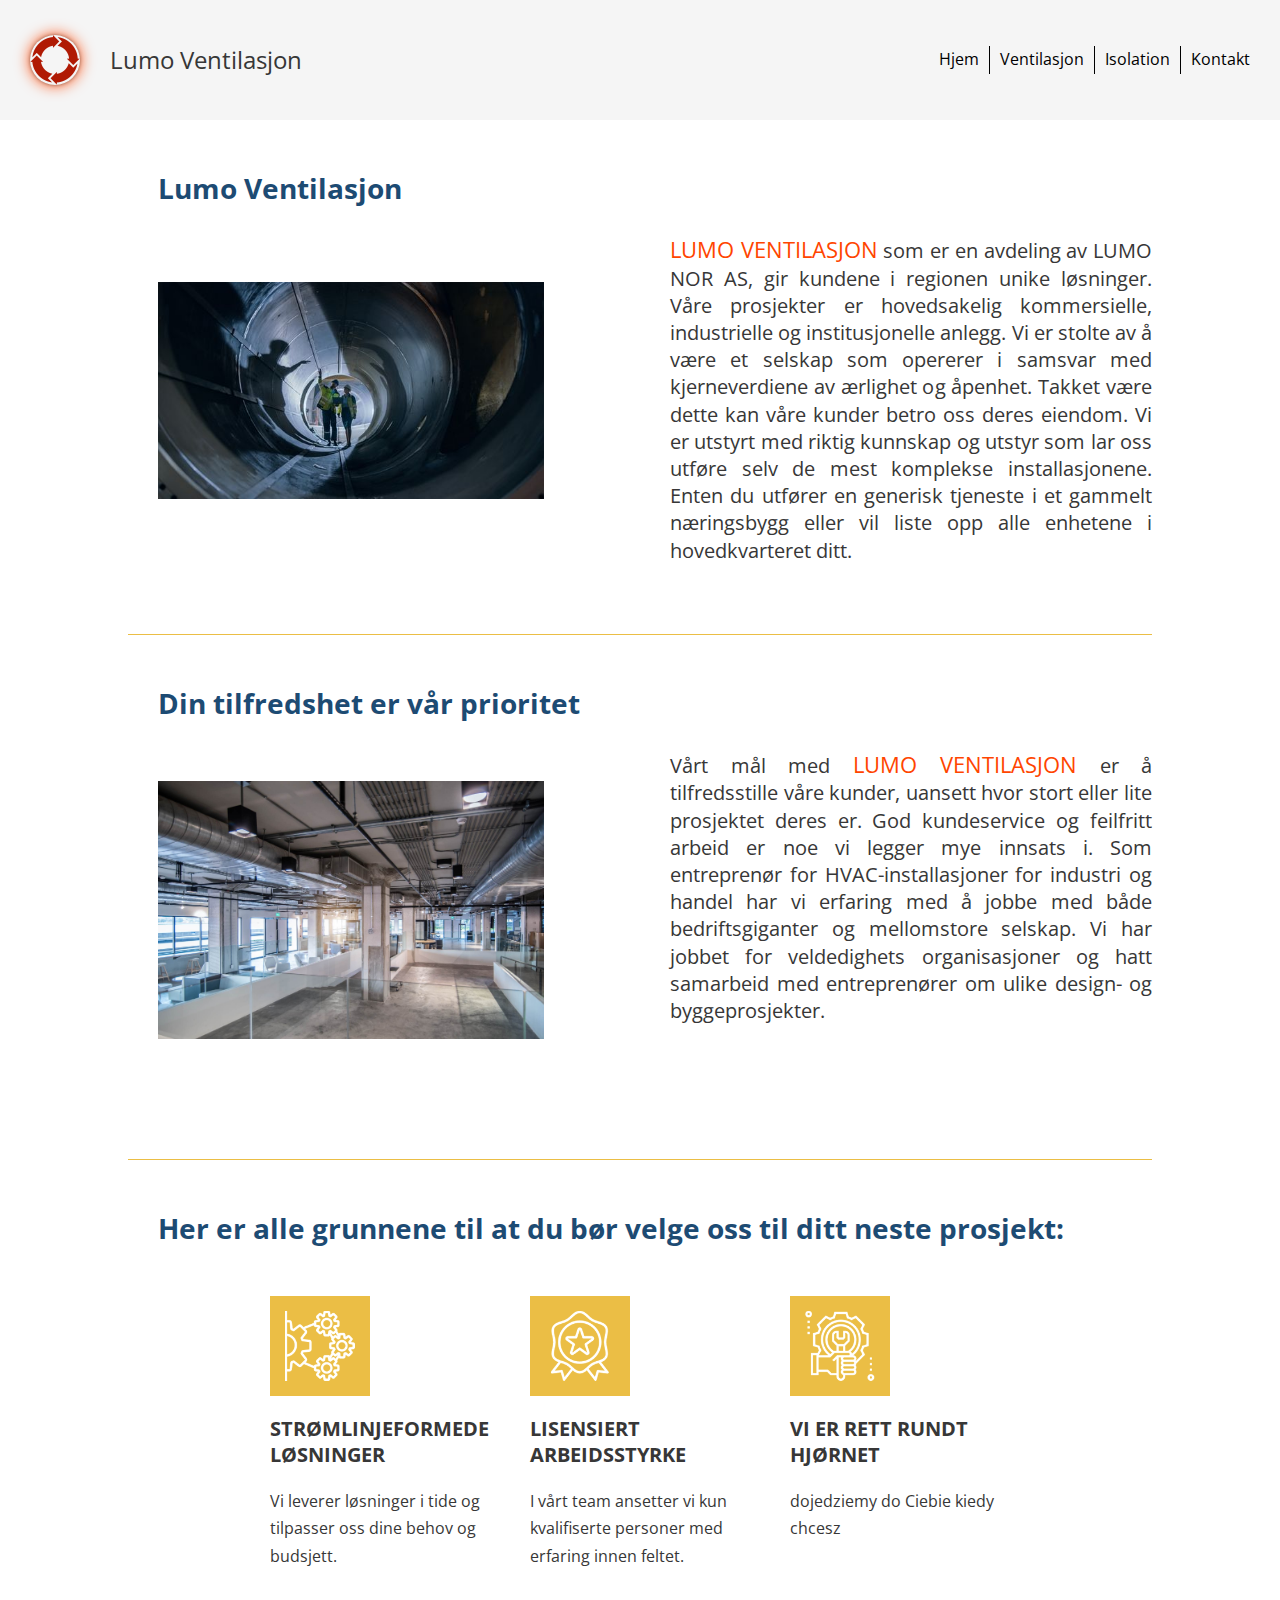
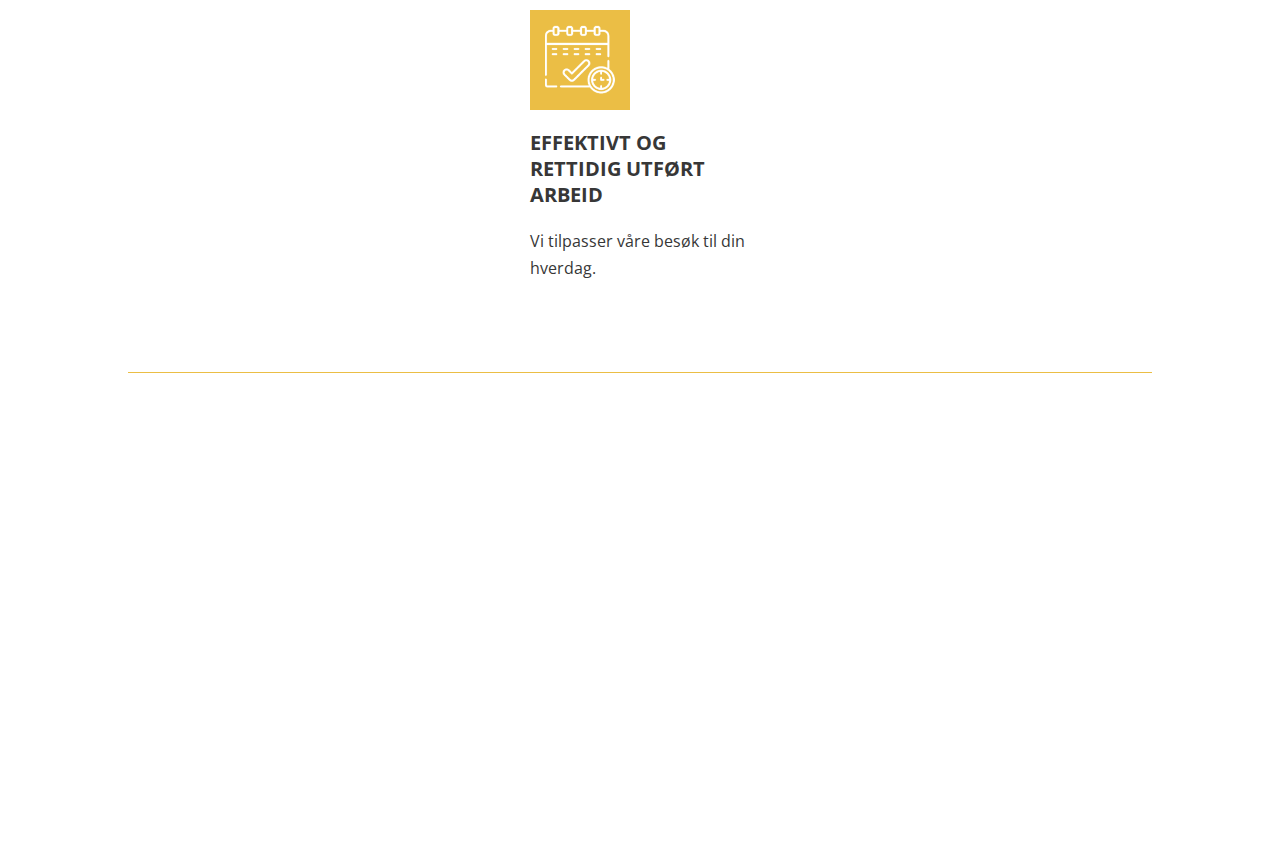
<file: index.html>
<!DOCTYPE html>
<html lang="no">
<head>
    <meta charset="UTF-8">
    <meta http-equiv="X-UA-Compatible" content="IE=edge">
    <meta name="viewport" content="width=device-width, initial-scale=1.0">
    <link rel="shortcut icon" href="./media/picture/favicon.ico">
    <link href='https://unpkg.com/boxicons@2.0.9/css/boxicons.min.css' rel='stylesheet'>
    <link href="./css/main.css" rel="stylesheet">
    <link href="./css/mobile.css" rel="stylesheet">
    <title>Lumo Ventilasjon | Home</title>
    
</head>
<body>
    <header></header> 
    <div class="mobile"></div>
    <div class="conte">
        <div class="side l"></div>
        <div class="cent">
            <section>
                <div class="sectionTitle">Lumo Ventilasjon</div>
                <div class="sectionConte">
                    <div class="imgDiv"><img src="./media/picture/4.jpg" alt="lumo4"></div>
                    <div class="txtDiv"><span class="lumo">LUMO VENTILASJON</span> som er en avdeling av LUMO NOR AS, gir kundene i regionen unike løsninger. Våre prosjekter er hovedsakelig kommersielle, industrielle og institusjonelle anlegg. Vi er stolte av å være et selskap som opererer i samsvar med kjerneverdiene av ærlighet og åpenhet. Takket være dette kan våre kunder betro oss deres eiendom. Vi er utstyrt med riktig kunnskap og utstyr som lar oss utføre selv de mest komplekse installasjonene. Enten du utfører en generisk tjeneste i et gammelt næringsbygg eller vil liste opp alle enhetene i hovedkvarteret ditt.</div>
                </div>
            </section>
            <section>
                <div class="sectionTitle">Din tilfredshet er vår prioritet</div>
                <div class="sectionConte">
                <div class="imgDiv"><img src="./media/picture/lumo v instal-_153.jpg" alt="lumo"></div>
                <div class="txtDiv">
                   Vårt mål med <span class="lumo">LUMO VENTILASJON</span> er å tilfredsstille våre kunder, uansett hvor stort eller lite 
                   prosjektet deres er.  God kundeservice og feilfritt arbeid er noe vi legger mye innsats i. Som entreprenør for 
                   HVAC-installasjoner   for industri og handel   har vi erfaring med å jobbe med både bedriftsgiganter og mellomstore selskap.  
                   Vi har jobbet for veldedighets organisasjoner og hatt samarbeid med entreprenører om ulike design- og byggeprosjekter.
                </div>
                </div>
            </section>
            <section>
                <div class="sectionTitle">Her er alle grunnene til at du bør velge oss til ditt neste prosjekt:</div>
                <div class="sectionConte spBe">
                    <div class="box">
                        <div class="boxIko"><img src="./media/picture/Streamlinedsolution-icon.png"></div>
                        <div class="boxTitle">Strømlinjeformede løsninger</div>
                        <div class="boxTxt">Vi leverer løsninger i tide og tilpasser oss dine behov og budsjett.</div>
                    </div>
                    <div class="box">
                        <div class="boxIko"><img src="./media/picture/licensed-labour-force.png"></div>
                        <div class="boxTitle">Lisensiert arbeidsstyrke</div>
                        <div class="boxTxt">I vårt team ansetter vi kun kvalifiserte personer med erfaring innen feltet.</div>
                    </div>
                    <div class="box">
                        <div class="boxIko"><img src="./media/picture/well-equiped-facilities.png"></div>
                        <div class="boxTitle">Vi er rett rundt hjørnet</div>
                        <div class="boxTxt">dojedziemy do Ciebie kiedy chcesz</div>
                    </div>
                    <div class="box">
                        <div class="boxIko"><img src="./media/picture/timely-work.png"></div>
                        <div class="boxTitle">Effektivt og rettidig utført arbeid</div>
                        <div class="boxTxt">Vi tilpasser våre besøk til din hverdag.</div>
                    </div>
                </div>
            </section>

            <!-- <section>
                <div class="sectionTitle">Klienci:</div>
                <div class="cleintFild">
                    <div class="clientBox">
                        <div class="clientName">name</div>
                        <div class="reference">opis</div>
                        <div class="sign">podpis</div>
                    </div>
                </div>
                
            </section> -->
        </div>
        <div class="side r"></div>
    </div>



    <div class="emptyPlace"></div>
    <footer></footer>
    <script src="./js/bigMenu.js"></script>
    <script src="./js/mobileMenu.js"></script>
    <script src="./js/footerInfo.js"></script>
    <script src="./js/dayOpen.js"></script>
    <script src="./js/footer.js"></script>
    <script src="./js/mine.js"></script>
</body>
</html>
</file>
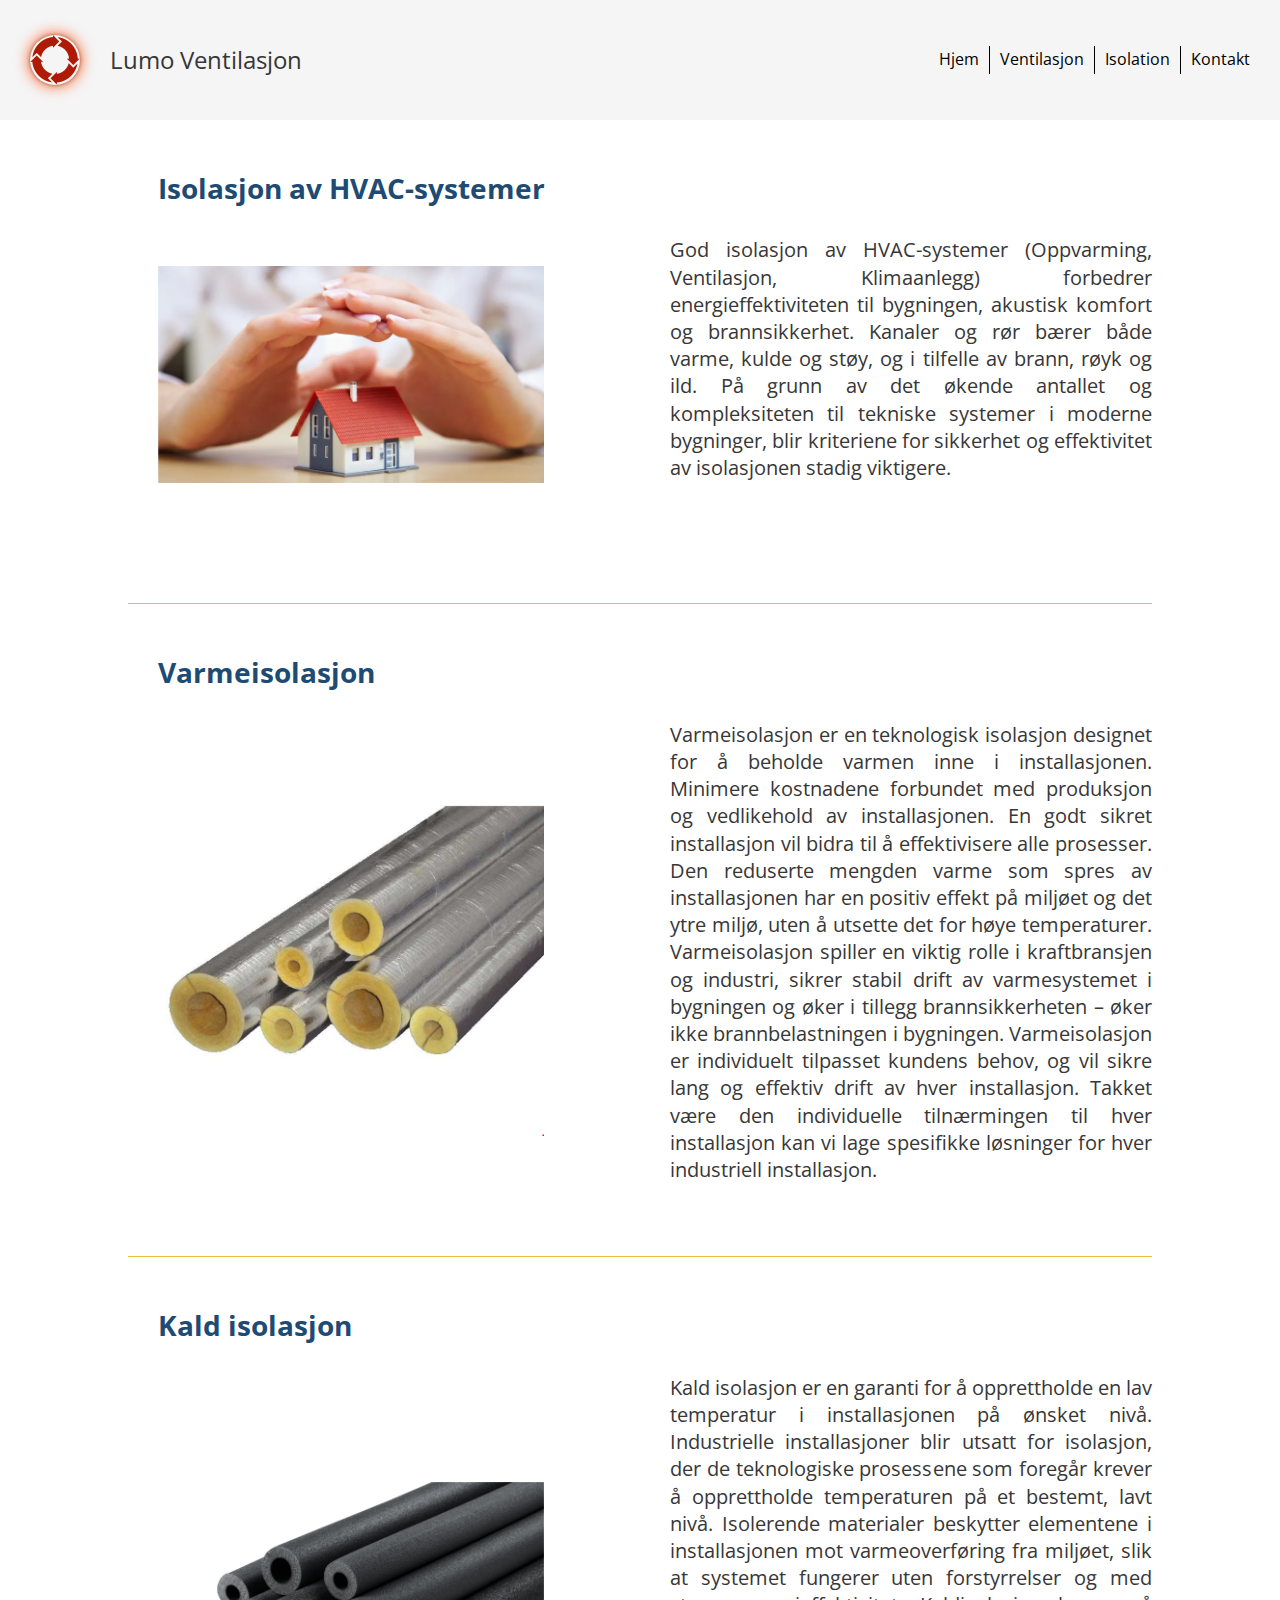
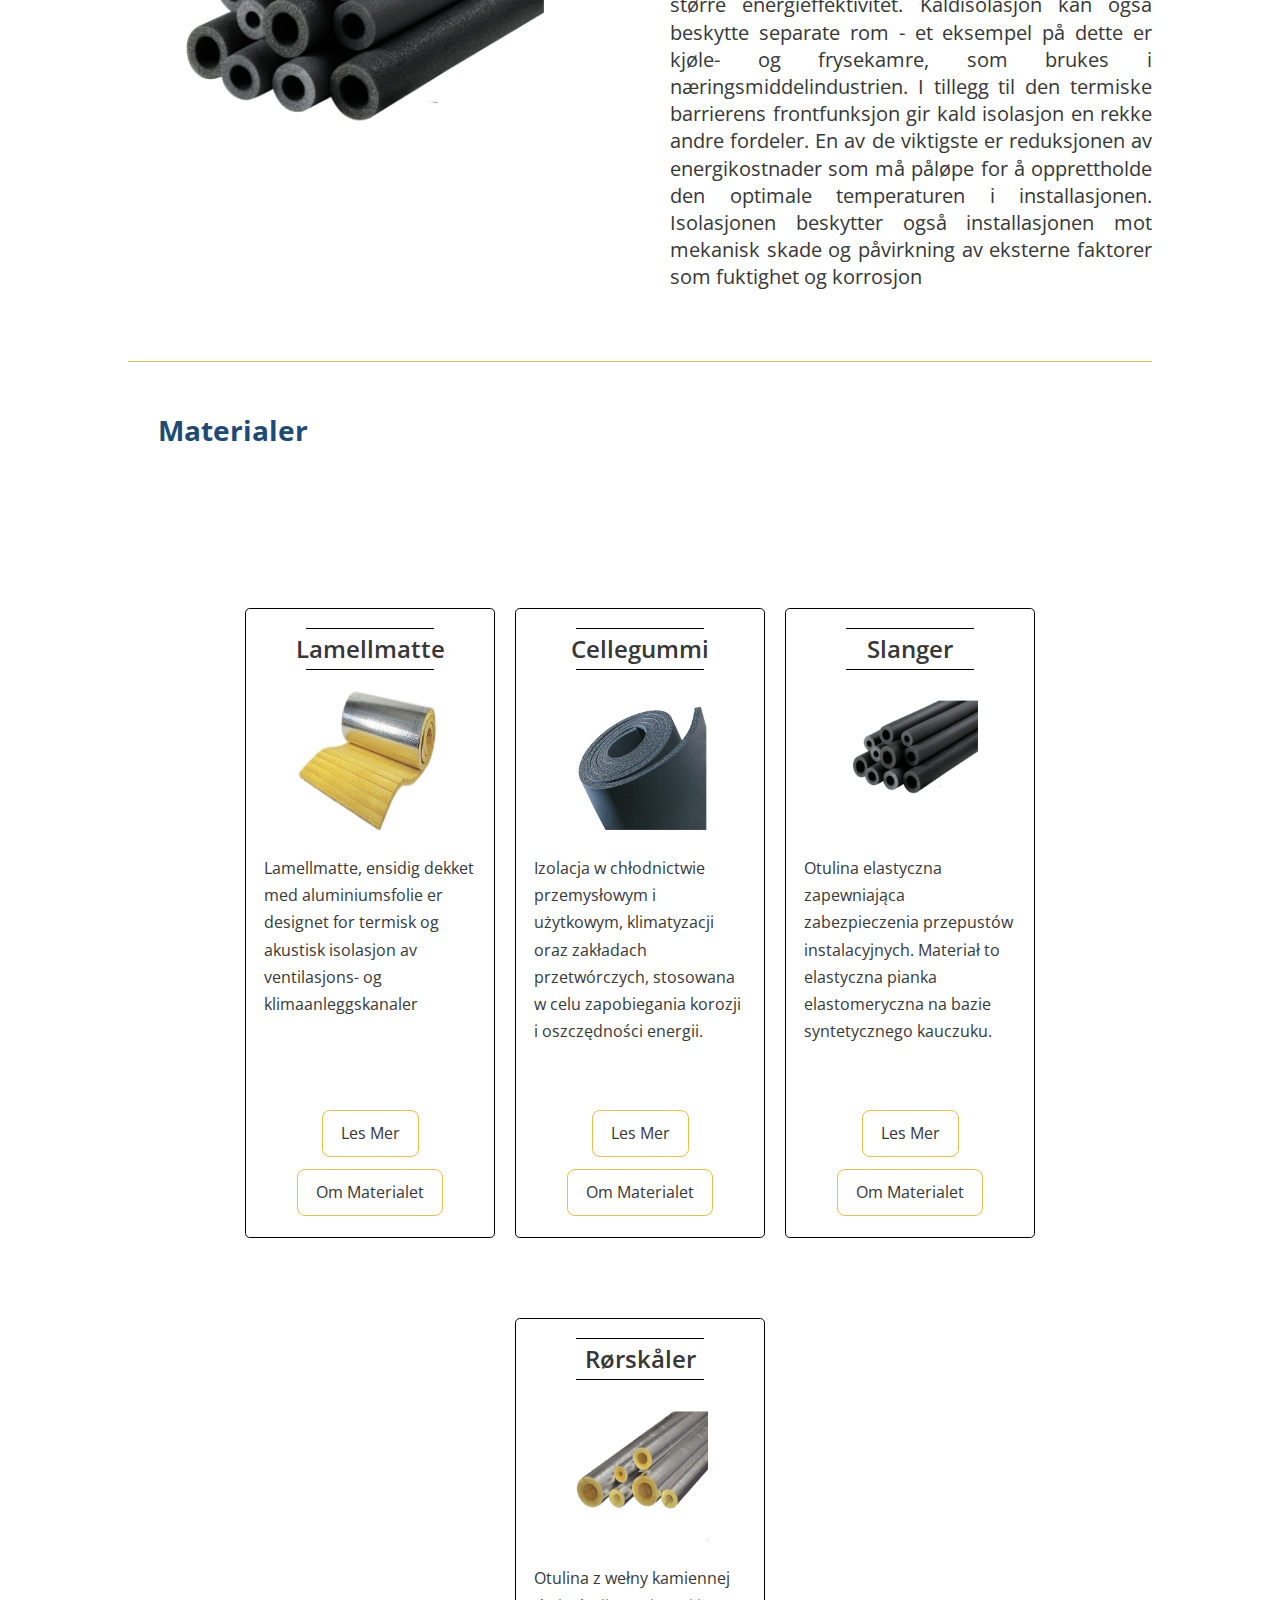
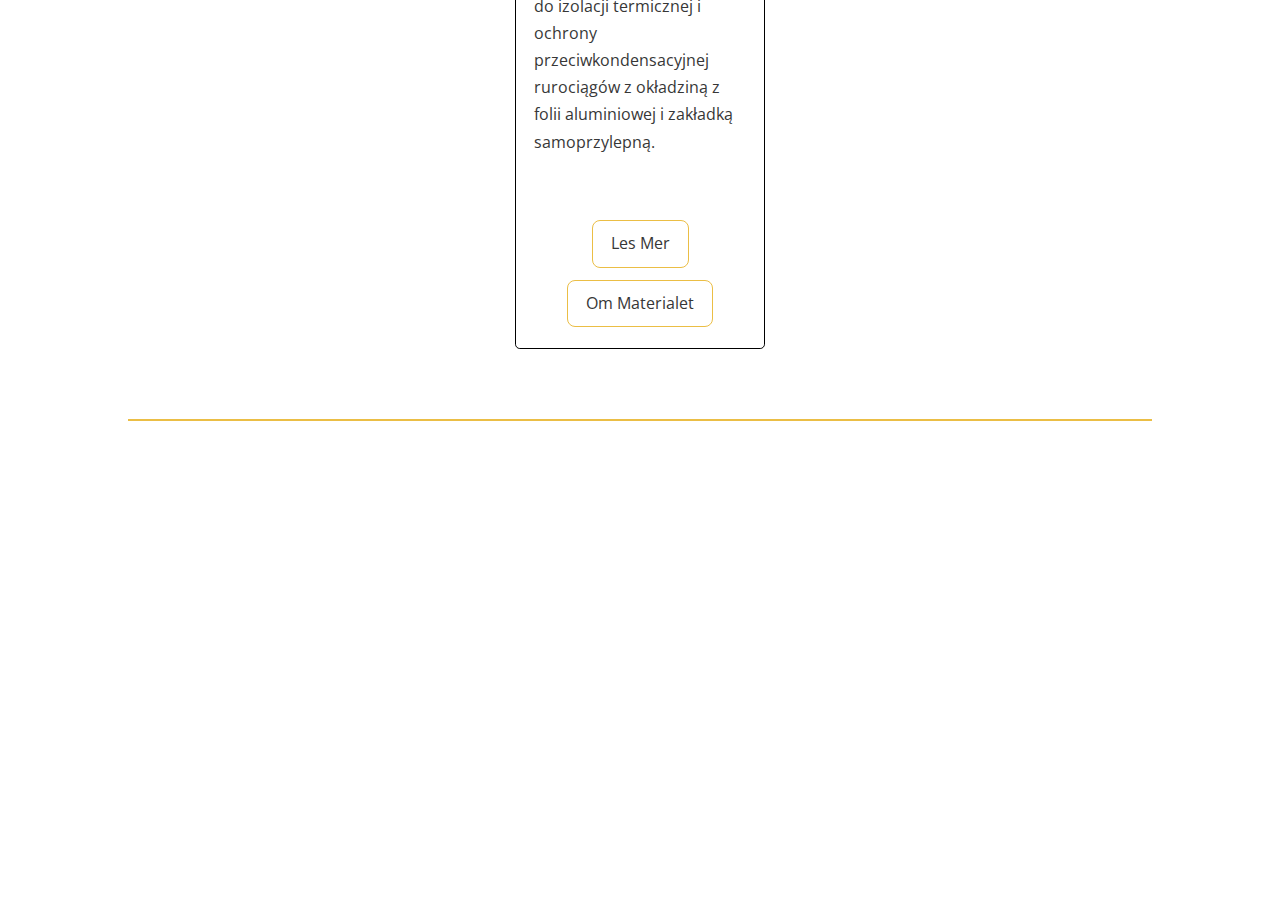
<file: isolation.html>
<!DOCTYPE html>
<html lang="no">
<head>
    <meta charset="UTF-8">
    <meta http-equiv="X-UA-Compatible" content="IE=edge">
    <meta name="viewport" content="width=device-width, initial-scale=1.0">
    <link rel="shortcut icon" href="./media/picture/favicon.ico">
    <link href='https://unpkg.com/boxicons@2.0.9/css/boxicons.min.css' rel='stylesheet'>
    <link href="./css/card.css" rel="stylesheet">
    <link href="./css/main.css" rel="stylesheet">
    <link href="./css/mobile.css" rel="stylesheet">
    <title>Lumo Ventilasjon | Isolation</title>
</head>
<body>
    <header></header>
    <div class="mobile"></div>
    <div class="country pl"></div>

    <div class="conte">
        <div class="side l"></div>
        <div class="cent">

    <section>
        <div class="sectionTitle">Isolasjon av HVAC-systemer </div>
        <div class="sectionConte">
        <div class="imgDiv"><img src="./media/picture/safehouse.webp" alt="lumo4"></div>
        <div class="txtDiv">
            God isolasjon av HVAC-systemer (Oppvarming, Ventilasjon, Klimaanlegg) forbedrer energieffektiviteten til bygningen, akustisk komfort og brannsikkerhet. 
            Kanaler og rør bærer både varme, kulde og støy, og i tilfelle av brann, røyk og ild. På grunn av det økende antallet og kompleksiteten til tekniske 
            systemer i moderne bygninger, blir kriteriene for sikkerhet og effektivitet av isolasjonen stadig viktigere.   
        </div>
        </div>
    </section>

    <section>
        <div class="sectionTitle">Varmeisolasjon</div>
        <div class="sectionConte">
        <div class="imgDiv"><img src="./media/picture/rorskal.jpg" alt="lumo4"></div>
        <div class="txtDiv">
            Varmeisolasjon er en teknologisk isolasjon designet for å beholde varmen inne i installasjonen. Minimere kostnadene forbundet med produksjon og vedlikehold 
            av installasjonen. En godt sikret installasjon vil bidra til å effektivisere alle prosesser. Den reduserte mengden varme som spres av installasjonen har 
            en positiv effekt på miljøet og det ytre miljø, uten å utsette det for høye temperaturer. Varmeisolasjon spiller en viktig rolle i kraftbransjen og industri, 
            sikrer stabil drift av varmesystemet i bygningen og øker i tillegg brannsikkerheten – øker ikke brannbelastningen i bygningen. Varmeisolasjon er individuelt 
            tilpasset kundens behov, og vil sikre lang og effektiv drift av hver installasjon. Takket være den individuelle tilnærmingen til hver installasjon kan vi lage 
            spesifikke løsninger for hver industriell installasjon.
        </div>
        
        </div>
    </section>

    <section>
        <div class="sectionTitle">Kald isolasjon</div>
        <div class="sectionConte">
        <div class="imgDiv"><img src="./media/picture/rorskal2.png" alt="lumo4"></div>
        <div class="txtDiv pl">
            Kald isolasjon er en garanti for å opprettholde en lav temperatur i installasjonen på ønsket nivå. Industrielle installasjoner blir utsatt for isolasjon, 
            der de teknologiske prosessene som foregår krever å opprettholde temperaturen på et bestemt, lavt nivå. Isolerende materialer beskytter elementene i 
            installasjonen mot varmeoverføring fra miljøet, slik at systemet fungerer uten forstyrrelser og med større energieffektivitet. Kaldisolasjon kan også 
            beskytte separate rom - et eksempel på dette er kjøle- og frysekamre, som brukes i næringsmiddelindustrien. I tillegg til den termiske barrierens 
            frontfunksjon gir kald isolasjon en rekke andre fordeler. En av de viktigste er reduksjonen av energikostnader som må påløpe for å opprettholde den 
            optimale temperaturen i installasjonen. Isolasjonen beskytter også installasjonen mot mekanisk skade og påvirkning av eksterne faktorer som fuktighet 
            og korrosjon
        </div>
        </div>
    </section>

    <section>
        <div class="sectionTitle">Materialer</div>
        <div class="sectionConte no">
            <div class="txtDivRew">
            </div>
            <div class="imgDivRew"></div>
        </div>
    </section>

    <section>
        <div class="material">


            <div class="materialCards ">
                <div class="cardTitle">Lamellmatte</div>
                <div class="cardImg"><img src="./media/picture/aluglava.jpg" alt="lumo"> </div>
                <div class="cardInfo">Lamellmatte, ensidig dekket med aluminiumsfolie er designet for termisk og akustisk isolasjon av ventilasjons- og klimaanleggskanaler</div>
                <div class="cardInfoMore">Mata z wełny mineralnej jednostronnie pokryta folią aluminiową przeznaczona do izolacji termicznej i akustycznej kanałów 
                    wentylacyjnych i klimatyzacyjnych, niskotemperaturowych kotłów, małych zbiorników, rurociągów oraz powierzchni cylindrycznych. Zapobiega 
                    kondensacji pary wodnej, a dzięki prostopadłemu do folii ułożeniu włókien znakomicie zachowuje pierwotną grubość izolacji na ostrych 
                    krawędziach i narożnikach. Temperatura na styku pomiędzy folią aluminiową i wełną nie może przekraczać + 80 °C.</div>
                <div class="cardMore">Les mer</div>
                <div class="cardBack">tilbake</div>
                <div class="cardSpec">om materialet</div>
            </div>

            <div class="more galva">
                <div class="moreTitle">welna:</div>
                <div class="moreRow"><span class="mt">brannklassifisering:</span> <span class="mi">A1 </span></div>
                <div class="moreRow"><span class="mt">farge:</span> <span class="mi">alu </span></div>
                <div class="moreRow"><span class="mt">współczynnik przewodzenia ciepła λ:</span> <span class="mi">0,034 W/mK</span></div>
                <div class="moreRow"><span class="mt">Temperaturområder:</span> <span class="mi">250 °C</span></div>
            </div>


            <div class="materialCards ">
                <div class="cardTitle">Cellegummi</div>
                <div class="cardImg"><img src="./media/picture/arm.png" alt="lumo"> </div>
                <div class="cardInfo">
                    Izolacja w chłodnictwie przemysłowym i użytkowym, klimatyzacji oraz 
                    zakładach przetwórczych, stosowana w celu zapobiegania korozji i oszczędności energii.
                </div>
                <div class="cardInfoMore">Izolacja/ochrona do rur, kanałów powietrznych, zbiorników (także kształtek i armatury) w chłodnictwie przemysłowym i użytkowym, klimatyzacji oraz 
                    zakładach przetwórczych, stosowana w celu zapobiegania korozji i oszczędności energii. Armaflex ACE jest materiałem o zamkniętej strukturze 
                    komórkowej, produkowanym na bazie syntetycznego kauczuku w kolorze czarnym. Jest bardzo elastyczny i odznacza się wysoką trwałością. Materiał 
                    posiada bardzo dobrą strukturę komórkową, co zapewnia dobre własności termiczne. Jego techniczne parametry oznaczają doskonałą skutecznoość
                    izolacji oraz ochronę przed kondensacją pary wodnej.
                    W przypadku płyt przyklejonych całą powierzchnią do zbiornika, kanału lub rury max. temperatura czynnika to +85°C.</div>
                <div class="cardMore">Les mer</div>
                <div class="cardBack">tilbake</div>
                <div class="cardSpec">om materialet</div>
            </div>

            <div class="more armaflex">
                <div class="moreTitle">armafllex:</div>
                <div class="moreRow"><span class="mt">brannklassifisering:</span> <span class="mi">D-s3, d0</span></div>
                <div class="moreRow"><span class="mt">farge:</span> <span class="mi">czarny </span></div>
                <div class="moreRow"><span class="mt">współczynnik oporu dyfuzyjnego pary wodnej μH2O:</span> <span class="mi">> 7000 </span></div>
                <div class="moreRow"><span class="mt">współczynnik przewodzenia ciepła λ:</span> <span class="mi">0,038 W/mK</span></div>
                <div class="moreRow"><span class="mt">Temperaturområder:</span> <span class="mi">-50 do +110 °C</span></div>
            </div>


            <div class="materialCards ">
                <div class="cardTitle">Slanger </div>
                <div class="cardImg"><img src="./media/picture/rorskal2.png" alt="lumo"> </div>
                <div class="cardInfo">
                    Otulina elastyczna zapewniająca zabezpieczenia przepustów instalacyjnych.  
                    Materiał to elastyczna pianka elastomeryczna na bazie syntetycznego 
                    kauczuku.
                </div>
                <div class="cardInfoMore">
                    Otulina elastyczna zapewniająca zabezpieczenia przepustów instalacyjnych.  
                    Materiał to elastyczna pianka elastomeryczna na bazie syntetycznego 
                    kauczuku, zawierająca specjalne pęczniejące składniki 
                    ogniochronne. Wystarcza do zapewnienia odporności ogniowej przepustu instalacyjnego, bez 
                    względu na zastosowany materiał izolacyjny. Zapewnia odporność ogniową przepustów 
                    instalacyjnych do 120 minut.
                </div>
                <div class="cardMore">Les mer</div>
                <div class="cardBack">tilbake</div>
                <div class="cardSpec">om materialet</div>
            </div>

            <div class="more otuarm">
                <div class="moreTitle"></div>
                <div class="moreRow"><span class="mt">brannklassifisering:</span> <span class="mi">D-s3, d0</span></div>
                <div class="moreRow"><span class="mt">farge:</span> <span class="mi">czarny </span></div>
                <div class="moreRow"><span class="mt">współczynnik oporu dyfuzyjnego pary wodnej μH2O:</span> <span class="mi">> 7000 </span></div>
                <div class="moreRow"><span class="mt">współczynnik przewodzenia ciepła λ:</span> <span class="mi">0,038 W/mK</span></div>
                <div class="moreRow"><span class="mt">Temperaturområder:</span> <span class="mi">-50 do +110 °C</span></div>
            </div>

            <div class="materialCards ">
                <div class="cardTitle">Rørskåler</div>
                <div class="cardImg"><img src="./media/picture/rorskal.jpg" alt="lumo"> </div>
                <div class="cardInfo">
                    Otulina z wełny kamiennej do izolacji termicznej i ochrony przeciwkondensacyjnej rurociągów z okładziną z folii aluminiowej i zakładką 
                    samoprzylepną.
                </div>
                <div class="cardInfoMore">
                    Otulina z wełny kamiennej do izolacji termicznej i ochrony przeciwkondensacyjnej rurociągów w 
                    kanałach wentylacyjnych, budynkach i statkach z okładziną z folii aluminiowej i zakładką 
                    samoprzylepną. Dzięki zastosowaniu folii aluminiowej uzyskano estetyczną powierzchnię, która 
                    dodatkowo chroni przed wykraplaniem się pary wodnej z otaczającego powietrza. Otulina ta posiada 
                    otwór w kształcie gwiazdki. Cecha ta sprawia, że otulina dostosowuje swą średnicę wewnętrzną do 
                    różnych średnic zewnętrznych rur z przedziałów 12-18 mm oraz 22-28 mm. Dodatkową zaletą otulin 
                    jest możliwość zastosowania ich na różne rodzaje rur (min. miedzianych, plastikowych i 
                    stalowych), których średnice zewnętrzne mogą odbiegać od standardowych. Temperatura na styku 
                    pomiędzy folią aluminiową i welną nie może przekraczać +80°C.
                </div>
                <div class="cardMore">Les mer</div>
                <div class="cardBack">tilbake</div>
                <div class="cardSpec">om materialet</div>
            </div>


        </div>


        <div class="more outgla">
            <div class="moreTitle">otulina:</div>
            <div class="moreRow"><span class="mt">brannklassifisering:</span> <span class="mi">A1 </span></div>
            <div class="moreRow"><span class="mt">farge:</span> <span class="mi">alu </span></div>
            <div class="moreRow"><span class="mt">współczynnik przewodzenia ciepła λ:</span> <span class="mi">0,034 W/mK</span></div>
            <div class="moreRow"><span class="mt">Temperaturområder:</span> <span class="mi">250 °C</span></div>
        </div>


        <div class="line"></div>
    </section>

</div>
<div class="side r"></div>
</div>
<div class="emptyPlace"></div>
<footer></footer>
<script src="./js/bigMenu.js"></script>
<script src="./js/mobileMenu.js"></script>
<script src="./js/footerInfo.js"></script>
<script src="./js/dayOpen.js"></script>
<script src="./js/footer.js"></script>
<script src="./js/mine.js"></script>
<script src="./js/card.js"></script>
</body>
</html>
</file>
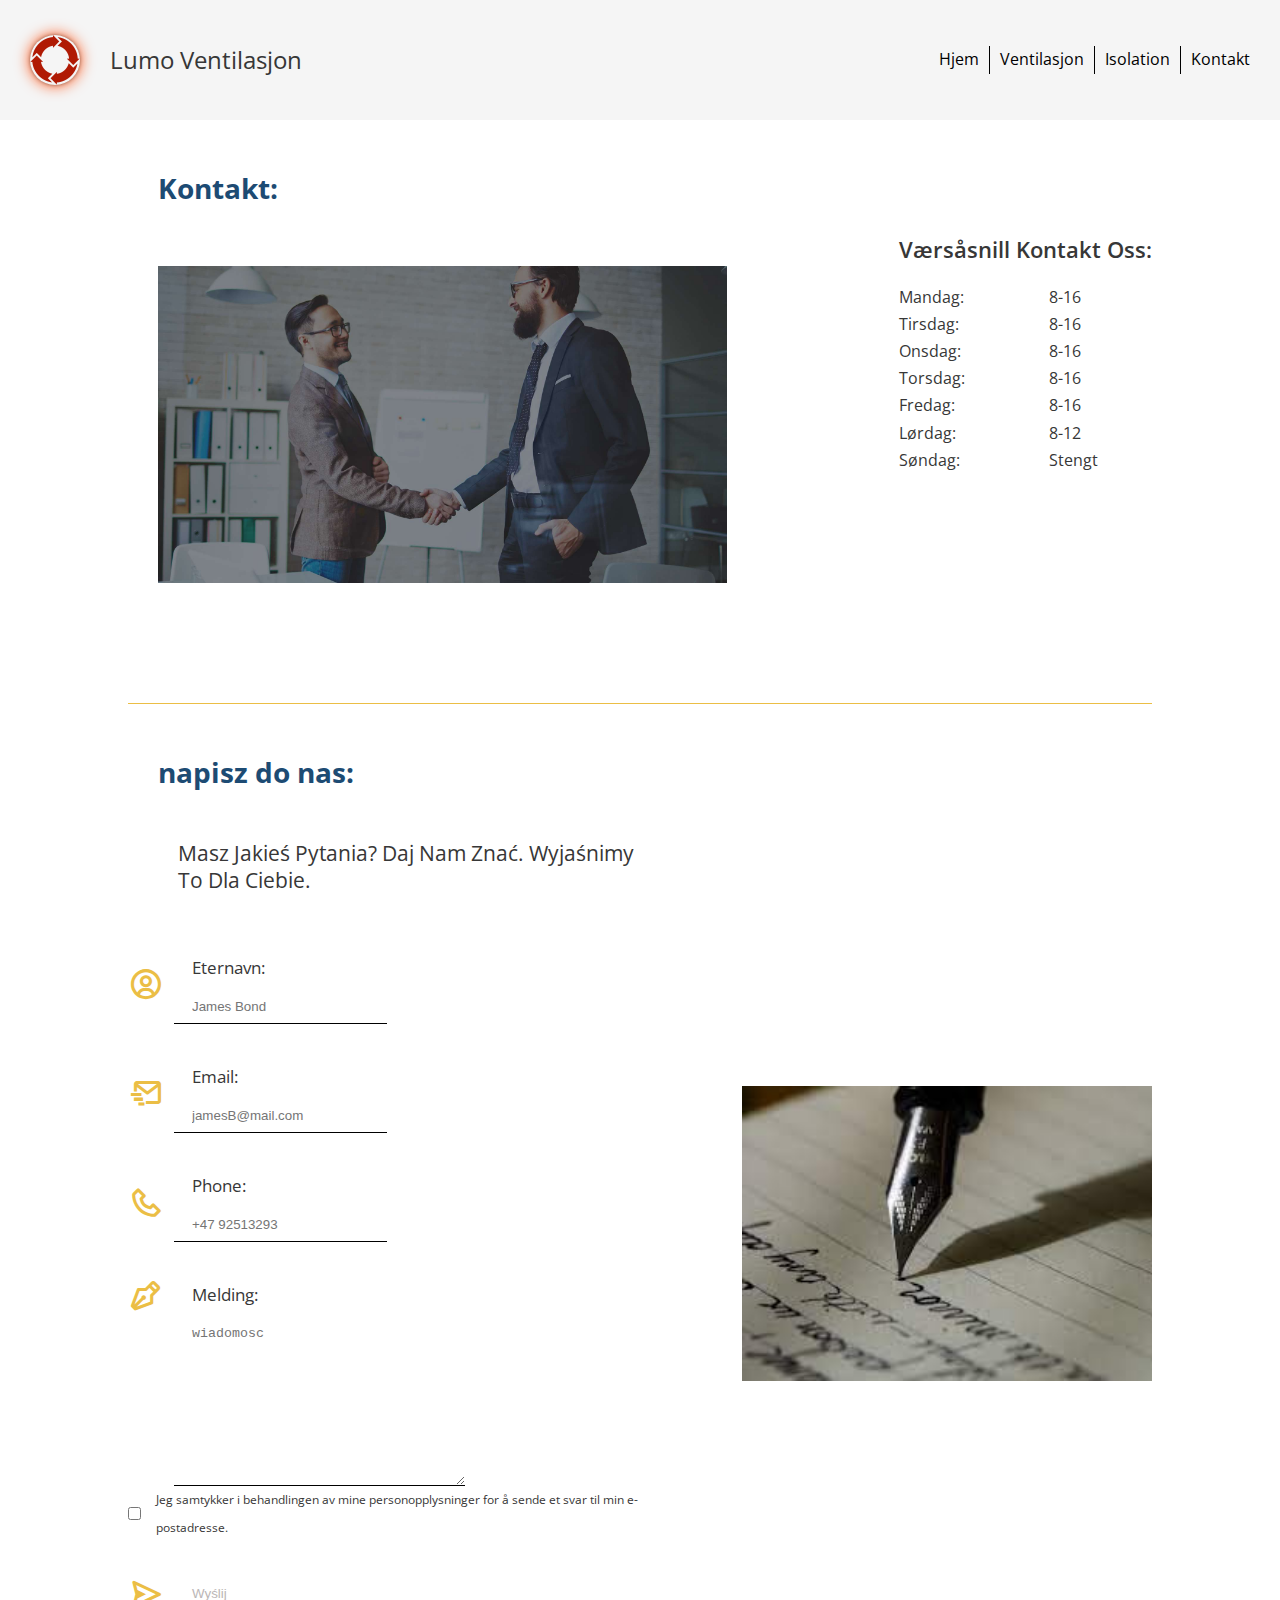
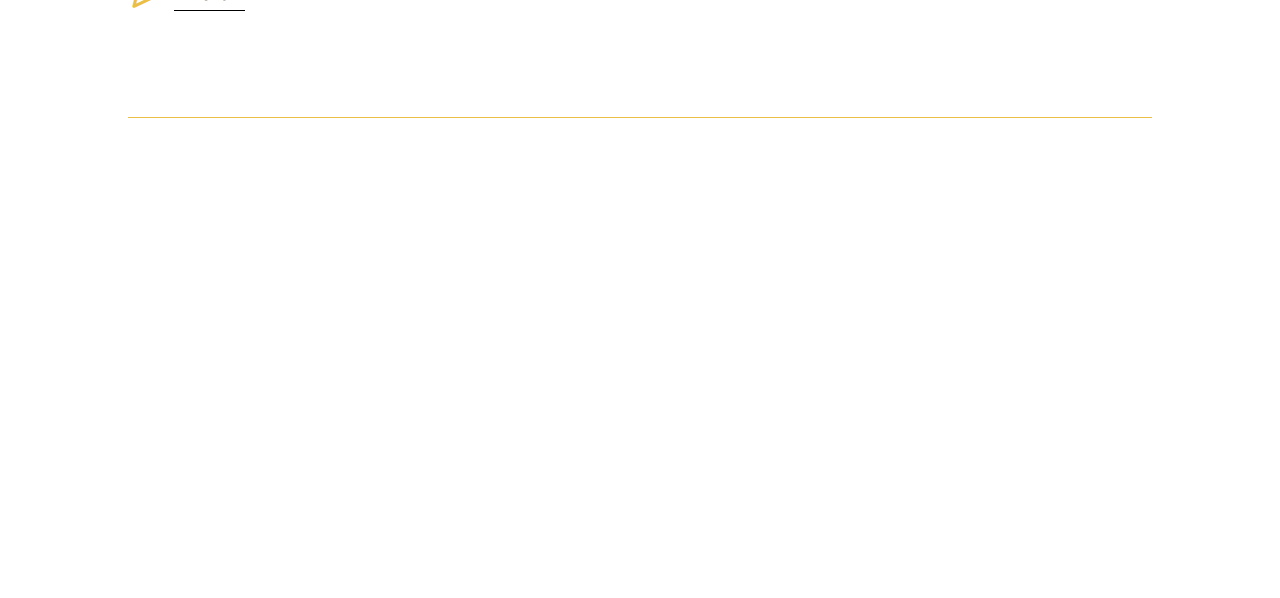
<file: kontakt.html>
<!DOCTYPE html>
<html lang="en">
<head>
    <meta charset="UTF-8">
    <meta http-equiv="X-UA-Compatible" content="IE=edge">
    <meta name="viewport" content="width=device-width, initial-scale=1.0">
    <link rel="shortcut icon" href="./media/picture/favicon.ico">
    <link href='https://unpkg.com/boxicons@2.0.9/css/boxicons.min.css' rel='stylesheet'>
    <link href="./css/main.css" rel="stylesheet">
    <link href="./css/mobile.css" rel="stylesheet">
    <link href="./css/kontact.css" rel="stylesheet">
    <title>Lumo Ventilasjon | kontakt</title>
</head>
<body>

    <header></header>
    <div class="mobile"></div>

    <div class="conte">
        <div class="side l"></div>



        <div class="cent">
            
            
            <section>
                <div class="sectionTitle">Kontakt:</div>
                <div class="sectionConte">
                <div class="imgDiv"><img src="./media/picture/slider_3_1.jpg" alt="lumo"></div>
                <div class="weOpen">
                    <div class="weTitle">Værsåsnill kontakt oss:</div>
                    <div class="fbtx"><div class="day"></div><div class="hou"></div></div>
                    <div class="fbtx"><div class="day"></div><div class="hou"></div></div>
                    <div class="fbtx"><div class="day"></div><div class="hou"></div></div>
                    <div class="fbtx"><div class="day"></div><div class="hou"></div></div>
                    <div class="fbtx"><div class="day"></div><div class="hou"></div></div>
                    <div class="fbtx"><div class="day"></div><div class="hou"></div></div>
                    <div class="fbtx"><div class="day"></div><div class="hou"></div></div>
                </div>
                </div>
            </section>

            <section>
                <div class="sectionTitle">napisz do nas:</div>
                <div class="sectionConte">
                <div class="txtDivRew pl">
                    <div class="mes">
                        <div class="mes__tit"></div>
                        <div class="mes__mes"> 
                            
                        <div class="h7">masz jakieś pytania? daj nam znać. wyjaśnimy to dla Ciebie.</div>
                        <div id="send_form_status"></div>
                        <form method="post" action="./send_form.php" id="contact_form">
            
                            <div class="kon__form">
                                
                                <span><i class='bx bx-user-circle bx-md'></i></span>
                                <div class="labe">
                                    <label class="label">eternavn:</label>
                                    <input type="text" class="form__tex" placeholder="James Bond" name="name">
                                </div>
                                
                            </div>
            
                            <div class="kon__form">
                                <span><i class='bx bx-mail-send bx-md' ></i></span>
                                <div class="labe">
                                    <label class="label">email:</label>
                                    <input type="text" class="form__tex" placeholder="jamesB@mail.com" email="email">
                                </div>
                                
                            </div>
            
                            <div class="kon__form">
                                <span><i class='bx bx-phone bx-md' ></i></span>
                                <div class="labe">
                                    <label class="label">phone:</label>
                                    <input type="text" class="form__tex" placeholder="+47 92513293" phone="phone">
                                </div>
                                
                            </div>
            
                            <div class="kon__form__are">
                                <span><i class='bx bx-pen bx-md' ></i></span>
                                <div class="labe">
                                    <label class="label">melding:</label>
                                    <textarea name="te" id="te" cols="30" rows="10" class="form__tex" placeholder="wiadomosc" message="message"></textarea>
                                </div>
                                
                            </div>
        
                            <div class="kon__form">
                                <input type="checkbox"><label class="zgoda">Jeg samtykker i behandlingen av mine personopplysninger for å sende et svar til min e-postadresse.</label> 
                            </div>
                            <div class="kon__form">
                                <i class='bx bx-send bx-md'></i>
                                <button class="form__tex">Wyślij</button>
                                <!--
                                <input class="form__tex" type="button" value="Wyślij">
                                -->
                            </div>

                        </form>
                        
                        </div>
                    </div>
                </div>
                <div class="imgDivRew"><img src="./media/picture/indeks.jpg" alt="lumo4"></div>
                </div>
            </section>

        </div>



        <div class="side r"></div>
    </div>
    <div class="emptyPlace"></div>
<footer></footer>
<script src="./js/bigMenu.js"></script>
<script src="./js/mobileMenu.js"></script>
<script src="./js/footerInfo.js"></script>
<script src="./js/dayOpen.js"></script>
<script src="./js/footer.js"></script>
<script src="./js/mine.js"></script>
</body>
</html>
</file>
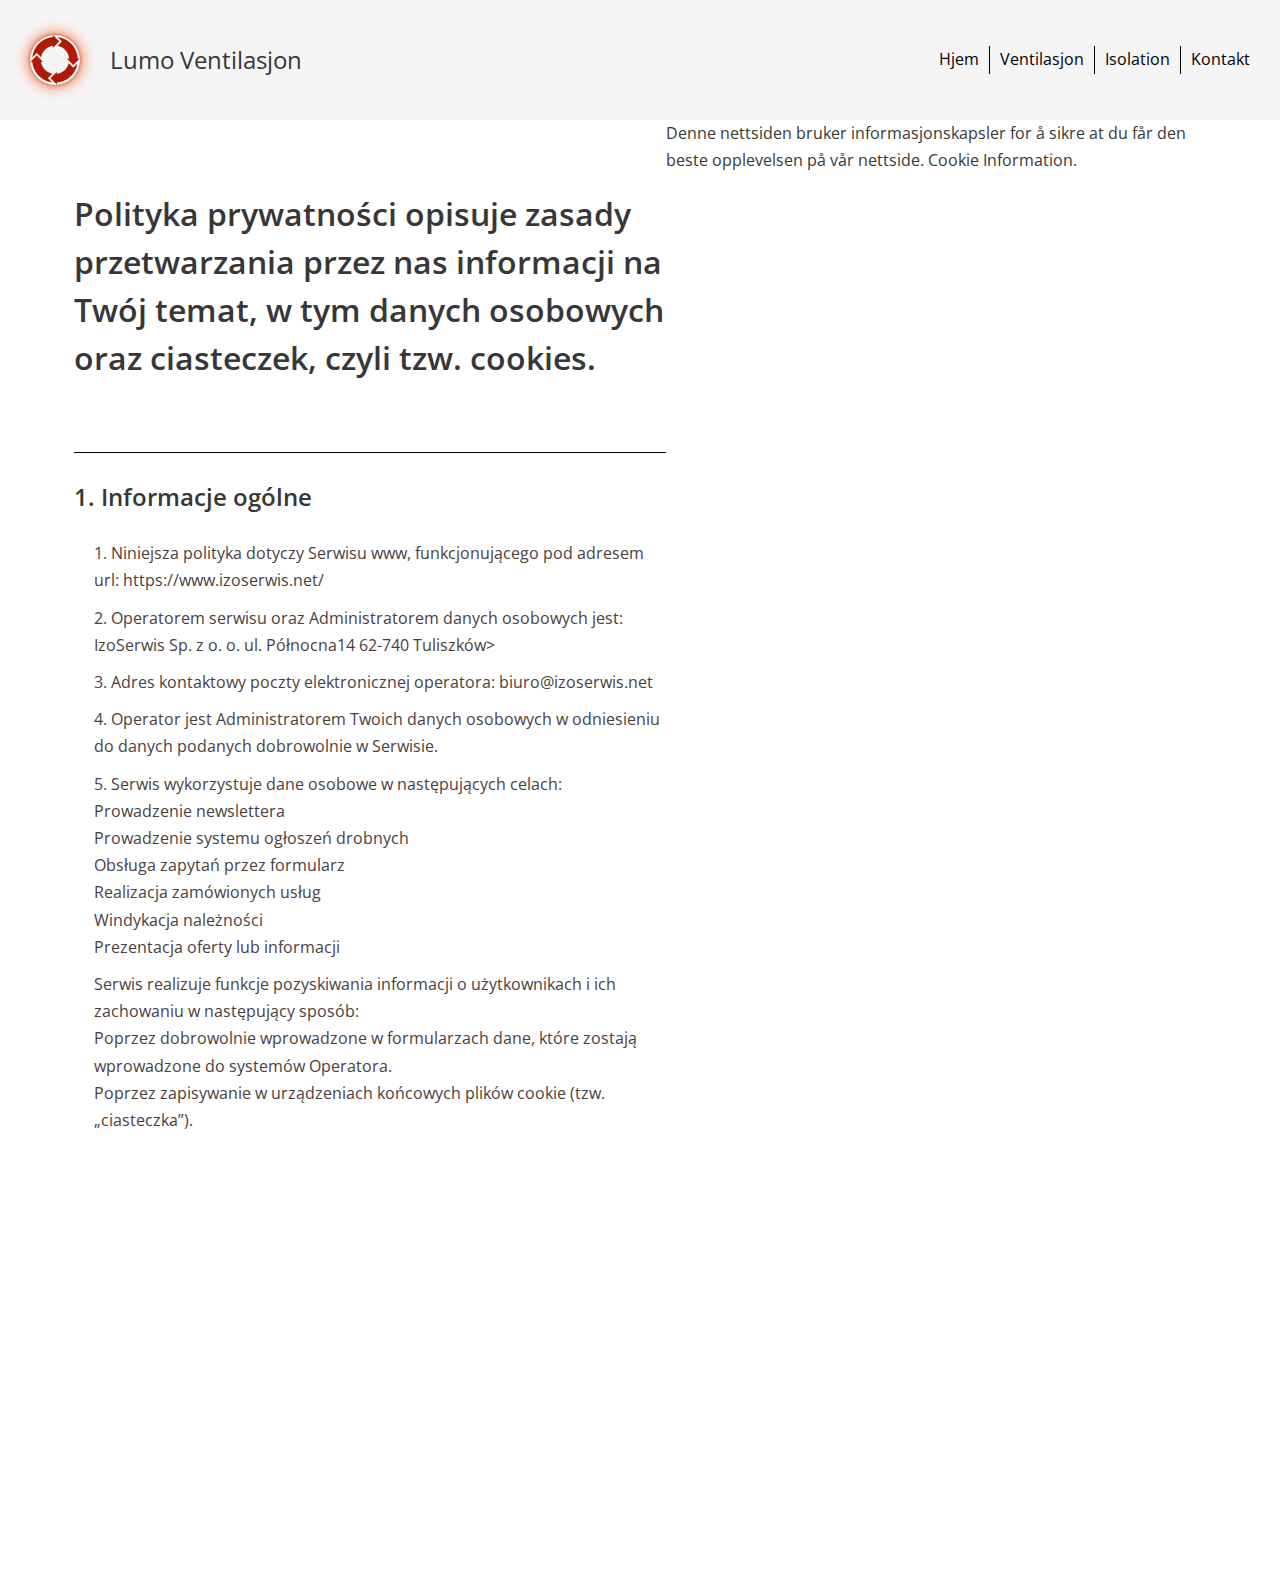
<file: pp.html>
<!DOCTYPE html>
<html lang="en">
<head>
    <meta charset="UTF-8">
    <meta http-equiv="X-UA-Compatible" content="IE=edge">
    <meta name="viewport" content="width=device-width, initial-scale=1.0">
    <link rel="shortcut icon" href="./media/picture/favicon.ico">
    <link href="./css/main.css" rel="stylesheet">
    <link href="./css/pp.css" rel="stylesheet">
    <link href="./css/mobile.css" rel="stylesheet">
    <link href='https://unpkg.com/boxicons@2.0.9/css/boxicons.min.css' rel='stylesheet'>
    <title>pp</title>
</head>
<body>
    <header></header>
    <div class="mobile"></div>

    <div class="conte">
        <div class="side l"></div>



        <div class="cent">
            <div class="ppTitle">Polityka prywatności opisuje zasady przetwarzania przez 
                nas informacji na Twój temat, w tym danych osobowych oraz ciasteczek, 
                czyli tzw. cookies.
            </div>
            <div class="ppPoint">
                <div class="ppPointTitle">1. Informacje ogólne</div>
                <div class="ppPointTxt">
                    <div class="ppOl">
                        <div class="ppLi">1. Niniejsza polityka dotyczy Serwisu www, funkcjonującego pod adresem url: https://www.izoserwis.net/</div>
                        <div class="ppLi">2. Operatorem serwisu oraz Administratorem danych osobowych jest: IzoSerwis Sp. z o. o. ul. Północna14 62-740 Tuliszków></div>
                        <div class="ppLi">3. Adres kontaktowy poczty elektronicznej operatora: biuro@izoserwis.net</div>
                        <div class="ppLi">4. Operator jest Administratorem Twoich danych osobowych w odniesieniu do danych podanych dobrowolnie w Serwisie.</div>
                        <div class="ppLi">5. Serwis wykorzystuje dane osobowe w następujących celach: 
                            <div class="ppLili">Prowadzenie newslettera</div>
                            <div class="ppLili">Prowadzenie systemu ogłoszeń drobnych</div>
                            <div class="ppLili">Obsługa zapytań przez formularz</div>
                            <div class="ppLili">Realizacja zamówionych usług</div>
                            <div class="ppLili">Windykacja należności</div>
                            <div class="ppLili">Prezentacja oferty lub informacji</div>
                        </div>
                        <div class="ppLi">Serwis realizuje funkcje pozyskiwania informacji o użytkownikach i ich zachowaniu w następujący sposób: 
                            <div class="ppLili">Poprzez dobrowolnie wprowadzone w formularzach dane, które zostają wprowadzone do systemów Operatora.</div>
                            <div class="ppLili">Poprzez zapisywanie w urządzeniach końcowych plików cookie (tzw. „ciasteczka”).</div>
                        </div>
                    </div>
                </div>
            </div>
        </div>


        Denne nettsiden bruker informasjonskapsler for å sikre at du får den beste opplevelsen på vår nettside. Cookie Information.

        

        <div class="side r"></div>
    </div>


    <div class="emptyPlace"></div>
    <footer></footer>
    <script src="./js/bigMenu.js"></script>
    <script src="./js/mobileMenu.js"></script>
    <script src="./js/footerInfo.js"></script>
    <script src="./js/dayOpen.js"></script>
    <script src="./js/footer.js"></script>
    <script src="./js/mine.js"></script>
</body>
</html>
</file>
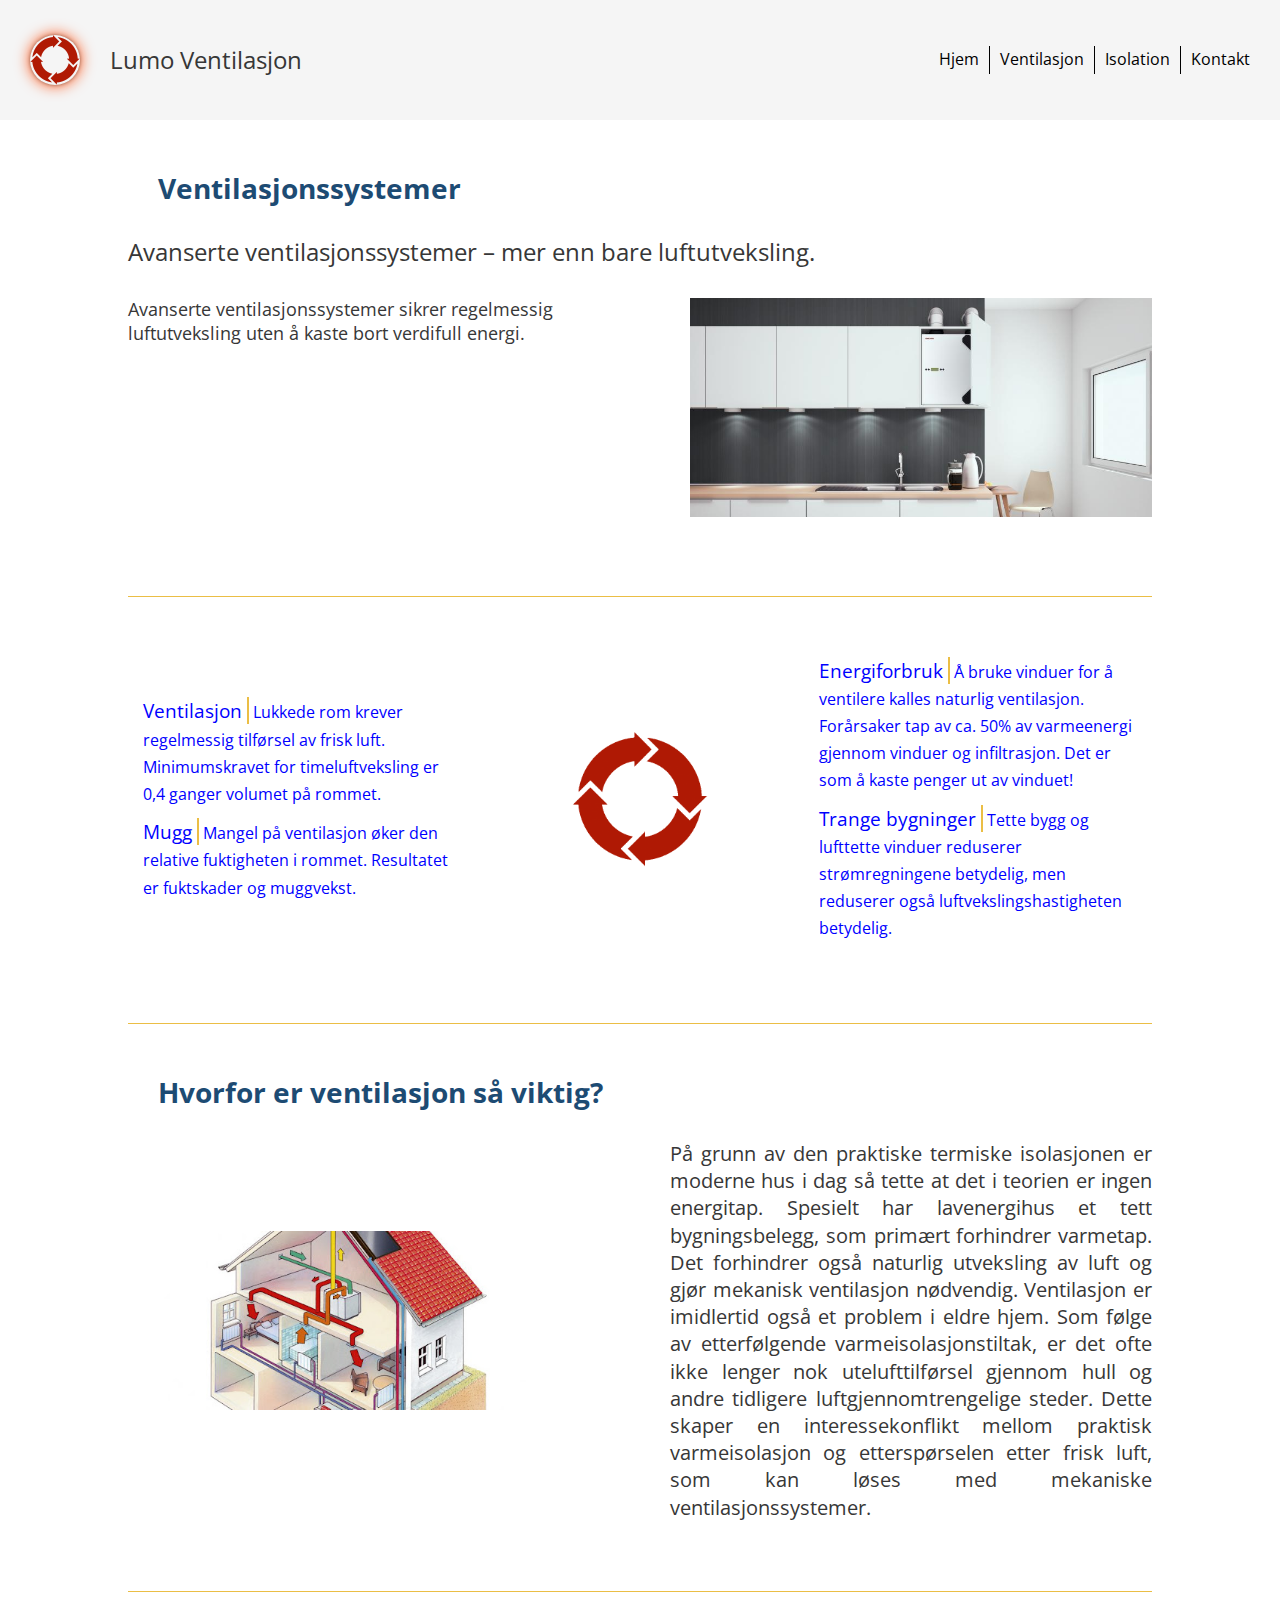
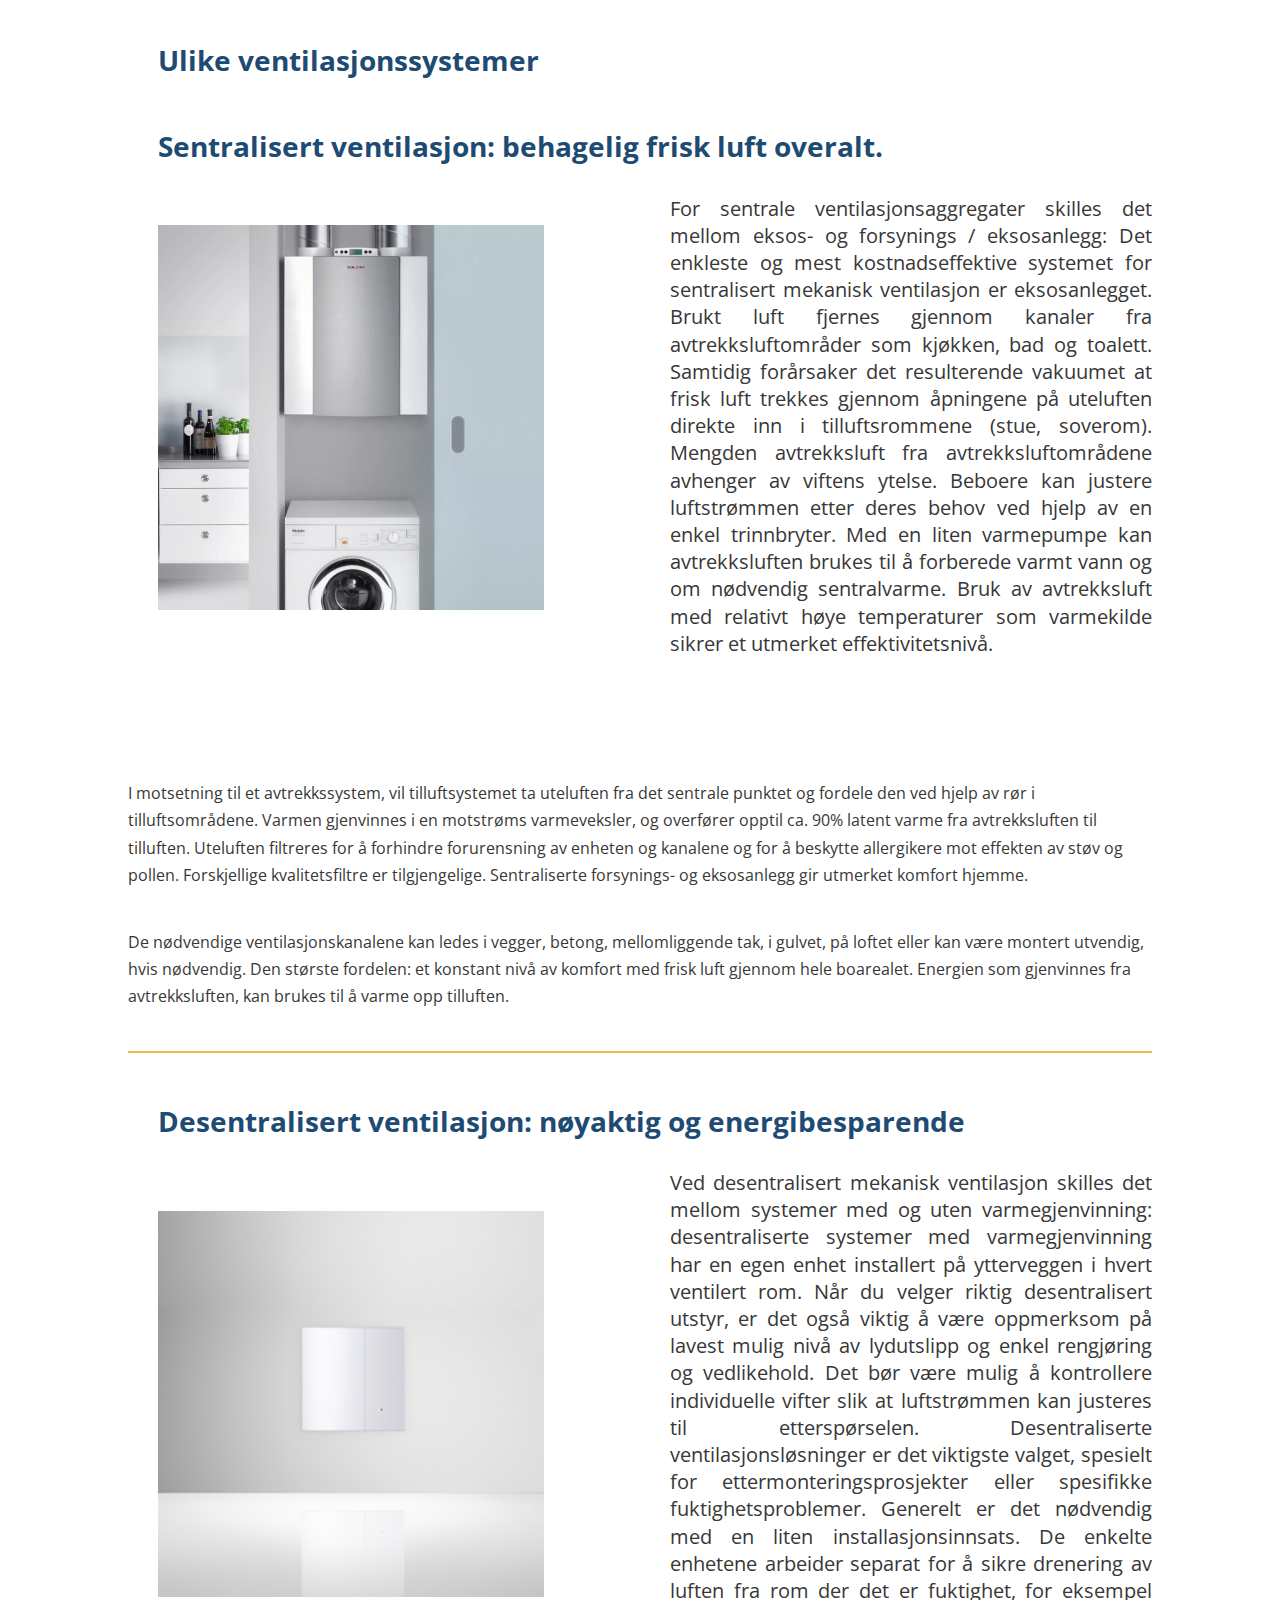
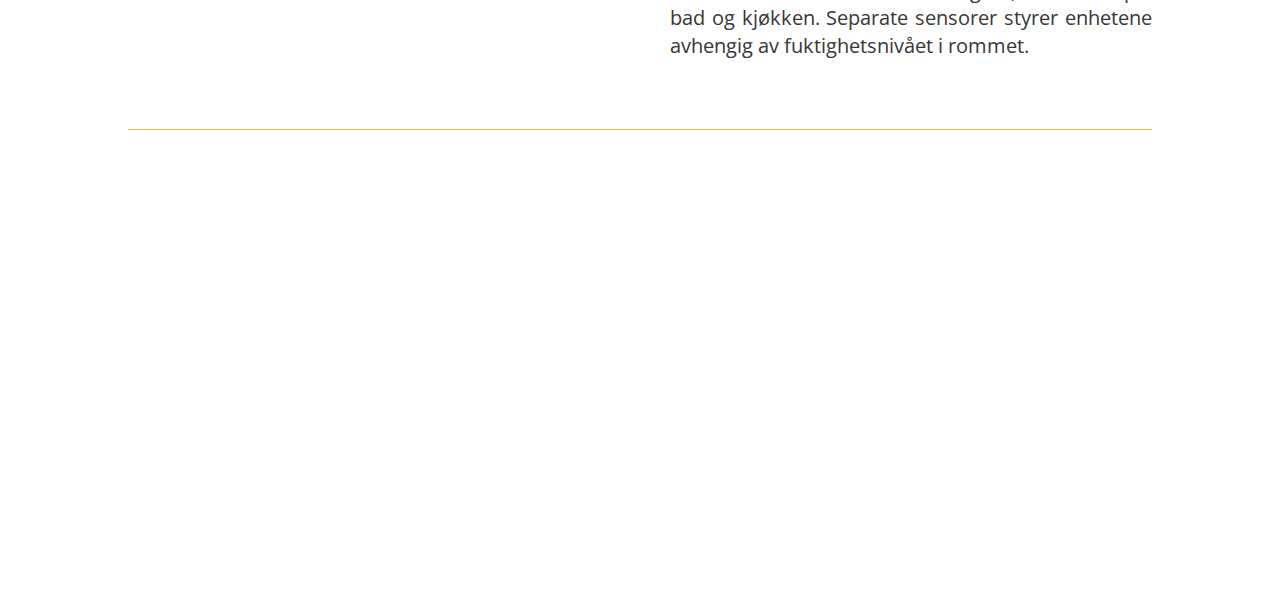
<file: ventilasjon.html>
<!DOCTYPE html>
<html lang="no">
<head>
    <meta charset="UTF-8">
    <meta http-equiv="X-UA-Compatible" content="IE=edge">
    <meta name="viewport" content="width=device-width, initial-scale=1.0">
    <link rel="shortcut icon" href="./media/picture/favicon.ico">
    <link href='https://unpkg.com/boxicons@2.0.9/css/boxicons.min.css' rel='stylesheet'>
    <link href="./css/mobile.css" rel="stylesheet">
    <link href="./css/main.css" rel="stylesheet">
    <title>Lumo Ventilasjon | Ventilasjon</title>
</head>
<body>
    <header></header>
    <div class="mobile"></div>

        <div class="conte">
            <div class="side l"></div>


                <div class="cent">


                    <section>
                        <div class="sectionTitle">Ventilasjonssystemer</div>
                        <div class="spti">Avanserte ventilasjonssystemer – mer enn bare luftutveksling.</div>
                        <div class="sectionConte">
                            <div class="stx">Avanserte ventilasjonssystemer sikrer regelmessig luftutveksling uten å kaste bort verdifull energi.</div>
                            <div class="sim"><img src="./media/picture/ventti_kitch.jpg" alt="lumo"></div>
                        </div>
                    </section>
                    
                    <section class="grafSec">
                    <div class="graf">
                        
                        <div class="lesi">
                            <div class="upsi a"><span class="lrprim">Ventilasjon</span> Lukkede rom krever regelmessig tilførsel av frisk luft. 
                                Minimumskravet for timeluftveksling er 0,4 ganger volumet på rommet.
                            </div>
                            <div class="dosi c"><span class="lrprim">Mugg</span> Mangel på ventilasjon øker den relative fuktigheten i rommet. Resultatet er fuktskader og muggvekst. </div>
                        </div>
                        <div class="cesi"><img src="./media/picture/ventilation-points-diagram.png" alt="lumo"></div>
                        <div class="resi">
                            <div class="upsi b"><span class="lrprim">Energiforbruk</span> Å bruke vinduer for å ventilere kalles naturlig ventilasjon. Forårsaker tap av ca. 50% av varmeenergi gjennom vinduer og infiltrasjon. Det er som å kaste penger ut av vinduet!  </div>
                            <div class="dosi d"><span class="lrprim">Trange bygninger</span> Tette bygg og lufttette vinduer reduserer strømregningene betydelig, men reduserer også luftvekslingshastigheten betydelig.  </div>
                        </div>
                    </div>
                    <div class="sectionConte"></div>
                    </section>
                    
                    <section>
                        <div class="sectionTitle">Hvorfor er ventilasjon så viktig?</div>
                        <div class="sectionConte">
                        <div class="imgDiv"><img src="./media/picture/reku.jpg" alt="lumo"></div>
                        <div class="txtDiv">
                            På grunn av den praktiske termiske isolasjonen er moderne hus i dag så tette at det i teorien er ingen energitap. Spesielt har lavenergihus 
                            et tett bygningsbelegg, som primært forhindrer varmetap. Det forhindrer også naturlig utveksling av luft og gjør mekanisk ventilasjon 
                            nødvendig. Ventilasjon er imidlertid også et problem i eldre hjem. Som følge av etterfølgende varmeisolasjonstiltak, er det ofte ikke lenger 
                            nok utelufttilførsel gjennom hull og andre tidligere luftgjennomtrengelige steder.  Dette skaper en interessekonflikt mellom praktisk 
                            varmeisolasjon og etterspørselen etter frisk luft, som kan løses med mekaniske ventilasjonssystemer.   
                        </div>
                        </div>
                    </section>


                    <section>
                        <div class="sectionTitle">Ulike ventilasjonssystemer </div>
                    </section>


                    <section>
                        <div class="sectionTitle">Sentralisert ventilasjon: behagelig frisk luft overalt.</div>
                        <div class="sectionConte no">
                        <div class="imgDiv"><img src="./media/picture/Centralised ventilation.jpg" alt="lumo"></div>
                        <div class="txtDiv">
                            For sentrale ventilasjonsaggregater skilles det mellom eksos- og   forsynings / eksosanlegg: Det enkleste og mest kostnadseffektive systemet 
                            for sentralisert mekanisk ventilasjon er eksosanlegget. Brukt luft fjernes gjennom kanaler fra avtrekksluftområder som kjøkken, bad og 
                            toalett. Samtidig forårsaker det resulterende vakuumet at frisk luft trekkes gjennom åpningene på uteluften direkte inn i tilluftsrommene 
                            (stue, soverom). Mengden avtrekksluft fra avtrekksluftområdene avhenger av viftens ytelse. Beboere kan justere luftstrømmen etter deres 
                            behov ved hjelp av en enkel trinnbryter. Med en liten varmepumpe kan avtrekksluften brukes til å forberede varmt vann og om nødvendig 
                            sentralvarme. Bruk av avtrekksluft med relativt høye temperaturer som varmekilde sikrer et utmerket effektivitetsnivå.  
                        </div>
                        
                        </div>
                    </section>

                    
                    <div class="txtDivextra">
                        I motsetning til et avtrekkssystem, vil tilluftsystemet ta uteluften fra det sentrale punktet og fordele den ved hjelp av rør i tilluftsområdene. 
                        Varmen gjenvinnes i en motstrøms varmeveksler, og overfører opptil ca. 90% latent varme fra avtrekksluften til tilluften. Uteluften filtreres for 
                        å forhindre forurensning av enheten og kanalene og for å beskytte allergikere mot effekten av støv og pollen. Forskjellige kvalitetsfiltre er 
                        tilgjengelige.  Sentraliserte forsynings- og eksosanlegg gir utmerket komfort hjemme.   
                        </div>
                        <div class="txtDivextra">
                            De nødvendige ventilasjonskanalene kan ledes i vegger, betong, mellomliggende tak, i gulvet, på loftet eller kan være montert utvendig, hvis
                             nødvendig.  Den største fordelen: et konstant nivå av komfort med frisk luft gjennom hele boarealet.  Energien som gjenvinnes fra 
                             avtrekksluften, kan brukes til å varme opp tilluften. 
                        </div>
                        <div class="line"></div>

                    

                    <section>
                        <div class="sectionTitle">Desentralisert ventilasjon: nøyaktig og energibesparende</div>
                        <div class="sectionConte">
                        <div class="imgDiv"><img src="./media/picture/Decentralised ventilation.jpg" alt="lumo"></div>
                        <div class="txtDiv">
                            Ved desentralisert mekanisk ventilasjon skilles det mellom systemer med og uten varmegjenvinning: desentraliserte systemer med 
                            varmegjenvinning har en egen enhet installert på ytterveggen i hvert ventilert rom. Når du velger riktig desentralisert utstyr, er det også 
                            viktig å være oppmerksom på lavest mulig nivå av lydutslipp og enkel rengjøring og vedlikehold. Det bør være mulig å kontrollere 
                            individuelle vifter slik at luftstrømmen kan justeres til etterspørselen. Desentraliserte ventilasjonsløsninger er det viktigste 
                            valget, spesielt for ettermonteringsprosjekter eller spesifikke fuktighetsproblemer. Generelt er det nødvendig med en liten 
                            installasjonsinnsats. De enkelte enhetene arbeider separat for å sikre drenering av luften fra rom der det er fuktighet, for eksempel bad 
                            og kjøkken. Separate sensorer styrer enhetene avhengig av fuktighetsnivået i rommet.
                        </div>
                        </div>
                    </section>

                </div>


            <div class="side r"></div>
        </div>
        <div class="emptyPlace"></div>
    <footer></footer>
    <script src="./js/bigMenu.js"></script>
    <script src="./js/mobileMenu.js"></script>
    <script src="./js/footerInfo.js"></script>
    <script src="./js/dayOpen.js"></script>
    <script src="./js/footer.js"></script>
    <script src="./js/mine.js"></script>
</body>
</html>
</file>
<file: css/main.css>
@import url("https://fonts.googleapis.com/css2?family=Open+Sans:wght@400;600&display=swap");
@import url("https://fonts.googleapis.com/css2?family=Exo:wght@400;600&display=swap");
* {
  margin: 0;
  padding: 0;
  -webkit-box-sizing: border-box;
          box-sizing: border-box;
}

@-webkit-keyframes spin {
  100% {
    -webkit-transform: rotate(360deg);
            transform: rotate(360deg);
  }
}

@keyframes spin {
  100% {
    -webkit-transform: rotate(360deg);
            transform: rotate(360deg);
  }
}

@-webkit-keyframes blur {
  100% {
    color: red;
  }
}

@keyframes blur {
  100% {
    color: red;
  }
}

@-webkit-keyframes revolt {
  50% {
    -webkit-transform: rotate3d(10, 5, 7, 10deg);
            transform: rotate3d(10, 5, 7, 10deg);
  }
  100% {
    -webkit-transform: rotate3d(10, 5, 7, -10deg);
            transform: rotate3d(10, 5, 7, -10deg);
  }
}

@keyframes revolt {
  50% {
    -webkit-transform: rotate3d(10, 5, 7, 10deg);
            transform: rotate3d(10, 5, 7, 10deg);
  }
  100% {
    -webkit-transform: rotate3d(10, 5, 7, -10deg);
            transform: rotate3d(10, 5, 7, -10deg);
  }
}

@-webkit-keyframes grow {
  100% {
    width: 500px;
  }
}

@keyframes grow {
  100% {
    width: 500px;
  }
}

body {
  color: #373737;
  font-size: 16px;
  font-family: 'Open Sans';
  line-height: 1.70em;
}

header {
  display: -webkit-box;
  display: -ms-flexbox;
  display: flex;
  -webkit-box-orient: horizontal;
  -webkit-box-direction: normal;
      -ms-flex-direction: row;
          flex-direction: row;
  -webkit-box-pack: justify;
      -ms-flex-pack: justify;
          justify-content: space-between;
  -ms-flex-wrap: wrap;
      flex-wrap: wrap;
  -webkit-box-align: center;
      -ms-flex-align: center;
          align-items: center;
  height: 120px;
  background-color: whitesmoke;
  this: 655px=655px;
  this: 380px=380px;
}

@media (max-width: 655px) {
  header {
    -webkit-box-pack: center;
        -ms-flex-pack: center;
            justify-content: center;
  }
}

@media (max-width: 380px) {
  header {
    display: none;
  }
}

.h7 {
  text-transform: capitalize;
  font-size: 105%;
  margin-bottom: 50px;
  margin-left: 50px;
}

.logo {
  display: -webkit-box;
  display: -ms-flexbox;
  display: flex;
  -webkit-box-orient: horizontal;
  -webkit-box-direction: normal;
      -ms-flex-direction: row;
          flex-direction: row;
  display: flex;
  flex-direction: row;
  -webkit-box-align: center;
      -ms-flex-align: center;
          align-items: center;
  -webkit-box-pack: center;
      -ms-flex-pack: center;
          justify-content: center;
}

.logoMedium {
  position: relative;
  min-width: 50px;
  min-height: 50px;
  border-radius: 50%;
  -webkit-box-shadow: black 0 0 5px -2px, orangered 0 0 15px 0px;
          box-shadow: black 0 0 5px -2px, orangered 0 0 15px 0px;
  margin: 0 30px;
  cursor: pointer;
  background-image: url(../media/picture/points_50x50.png);
  background-repeat: no-repeat;
  -webkit-animation: spin 4s linear infinite;
          animation: spin 4s linear infinite;
}

a {
  color: black;
  text-decoration: none;
}

a:hover {
  color: #ebbe45;
  cursor: pointer;
}

.companyName {
  font-size: 24px;
  text-transform: capitalize;
  cursor: pointer;
}

li {
  display: -webkit-box;
  display: -ms-flexbox;
  display: flex;
  -webkit-box-orient: horizontal;
  -webkit-box-direction: normal;
      -ms-flex-direction: row;
          flex-direction: row;
  margin-right: 20px;
}

ul {
  text-transform: capitalize;
  padding: 0 10px;
}

.country {
  position: absolute;
  right: 1rem;
  width: 100px;
  text-align: end;
  padding: 9px 18px;
}

.bx {
  color: #ebbe45;
  padding: 5px 10px 5px 0;
  color: #ebbe45;
}

.arrow {
  text-align: start;
  border: 1px solid black;
}

.conte {
  display: -webkit-box;
  display: -ms-flexbox;
  display: flex;
  -webkit-box-orient: horizontal;
  -webkit-box-direction: normal;
      -ms-flex-direction: row;
          flex-direction: row;
  z-index: 1;
  background-color: white;
}

.side {
  width: 10%;
  height: 100%;
  this: 825px=825px;
}

@media (max-width: 825px) {
  .side {
    display: none;
  }
}

.cent {
  width: 80%;
  this: 825px=825px;
}

@media (max-width: 825px) {
  .cent {
    width: 100%;
  }
}

section {
  margin: 50px 0;
  height: auto;
  background: white;
}

.sectionTitle {
  color: #1d4b73;
  line-height: 1.30em;
  letter-spacing: 0em;
  font-size: 28px;
  font-weight: bold;
  margin: 30px 0 30px 30px;
}

.sectionConte {
  display: -webkit-box;
  display: -ms-flexbox;
  display: flex;
  -webkit-box-orient: horizontal;
  -webkit-box-direction: normal;
      -ms-flex-direction: row;
          flex-direction: row;
  -ms-flex-wrap: wrap;
      flex-wrap: wrap;
  -webkit-box-pack: center;
      -ms-flex-pack: center;
          justify-content: center;
  padding-bottom: 70px;
  border-bottom: thin solid #ebbe45;
  this: 826px=826px;
}

@media (max-width: 826px) {
  .sectionConte {
    max-width: 100%;
    margin: 0 10%;
  }
}

.imgDiv {
  display: -webkit-box;
  display: -ms-flexbox;
  display: flex;
  -webkit-box-orient: vertical;
  -webkit-box-direction: normal;
      -ms-flex-direction: column;
          flex-direction: column;
  -webkit-box-pack: center;
      -ms-flex-pack: center;
          justify-content: center;
  -webkit-box-flex: 1;
      -ms-flex: 1 1 300px;
          flex: 1 1 300px;
  width: 50%;
  margin: 30px 30px 50px 30px;
  this: 826px=826px;
}

.imgDiv img {
  width: 80%;
}

@media (max-width: 826px) {
  .imgDiv {
    -webkit-box-pack: center;
        -ms-flex-pack: center;
            justify-content: center;
    -webkit-box-align: center;
        -ms-flex-align: center;
            align-items: center;
  }
  .imgDiv img {
    width: 100%;
  }
}

.imgDivRew {
  display: -webkit-box;
  display: -ms-flexbox;
  display: flex;
  -webkit-box-orient: vertical;
  -webkit-box-direction: normal;
      -ms-flex-direction: column;
          flex-direction: column;
  -webkit-box-align: end;
      -ms-flex-align: end;
          align-items: flex-end;
  -webkit-box-flex: 1;
      -ms-flex: 1 1 300px;
          flex: 1 1 300px;
  -webkit-box-pack: center;
      -ms-flex-pack: center;
          justify-content: center;
  width: 50%;
}

.imgDivRew img {
  width: 80%;
  this: 749px=749px;
}

@media (max-width: 749px) {
  .imgDivRew img {
    width: 100%;
  }
}

.txtDiv {
  -webkit-box-flex: 1;
      -ms-flex: 1 1 300px;
          flex: 1 1 300px;
  max-width: 50%;
  font-size: 125%;
  text-align: justify;
  this: 826px=826px;
}

@media (max-width: 826px) {
  .txtDiv {
    max-width: none;
  }
}

.txtDivRew {
  max-width: 50%;
  font-size: 125%;
  this: 749px=749px;
}

@media (max-width: 749px) {
  .txtDivRew {
    max-width: none;
  }
}

.lumo {
  text-transform: capitalize;
  text-transform: bold;
  font-size: 110%;
  cursor: pointer;
  color: orangered;
}

.lr {
  border-right: 1px solid black;
}

.lrprim {
  font-size: 120%;
  border-right: 2px solid #ebbe45;
  padding-right: 5px;
}

.llprim {
  font-size: 120%;
  border-left: 2px solid #ebbe45;
  padding-left: 2px;
}

.box {
  -webkit-box-flex: 1;
      -ms-flex: 1 1 220px;
          flex: 1 1 220px;
  max-width: 220px;
  min-height: 100px;
  margin: 20px;
  this: 528px=528px;
}

@media (max-width: 528px) {
  .box {
    max-width: none;
  }
}

.boxIko {
  display: -webkit-box;
  display: -ms-flexbox;
  display: flex;
  -webkit-box-orient: horizontal;
  -webkit-box-direction: normal;
      -ms-flex-direction: row;
          flex-direction: row;
  -webkit-box-align: center;
      -ms-flex-align: center;
          align-items: center;
  -webkit-box-pack: center;
      -ms-flex-pack: center;
          justify-content: center;
  width: 100px;
  height: 100px;
  background: #ebbe45;
  margin-bottom: 20px;
}

.boxIko img {
  width: 70px;
}

.spBe {
  display: -webkit-box;
  display: -ms-flexbox;
  display: flex;
  -ms-flex-wrap: wrap;
      flex-wrap: wrap;
  -webkit-box-pack: center;
      -ms-flex-pack: center;
          justify-content: center;
}

.boxTitle {
  font-size: 20px;
  color: #373737;
  line-height: 1.30em;
  margin-bottom: 20px;
  text-transform: uppercase;
  font-weight: bold;
}

.infoFooter {
  display: -webkit-box;
  display: -ms-flexbox;
  display: flex;
  -webkit-box-orient: horizontal;
  -webkit-box-direction: normal;
      -ms-flex-direction: row;
          flex-direction: row;
  -ms-flex-wrap: wrap;
      flex-wrap: wrap;
  -webkit-box-pack: center;
      -ms-flex-pack: center;
          justify-content: center;
  margin: 0 10% 5% 10%;
}

footer {
  width: 100%;
}

.footLogo {
  -webkit-box-flex: 1;
      -ms-flex: 1 1 30%;
          flex: 1 1 30%;
  margin: 20px 20px 50px 20px;
}

.footLogo img {
  width: 120px;
  margin-bottom: 30px;
  this: 528px=528px;
}

@media (max-width: 528px) {
  .footLogo img {
    display: none;
  }
}

.footBox {
  -webkit-box-flex: 1;
      -ms-flex: 1 1 25%;
          flex: 1 1 25%;
  margin: 20px 20px 50px 20px;
  this: 528px=528px;
}

@media (max-width: 528px) {
  .footBox {
    margin: 0 20px 40px 20px;
  }
}

.fbe {
  this: 969px=969px;
}

@media (max-width: 969px) {
  .fbe {
    display: none;
  }
}

.fbti {
  line-height: 1.50em;
  letter-spacing: 0em;
  font-size: 18px;
  margin-bottom: 0px;
  font-family: Exo;
  color: #373737;
  padding-bottom: 15px;
  font-weight: 800;
  text-transform: uppercase;
}

.fbtx {
  text-transform: capitalize;
  display: -webkit-box;
  display: -ms-flexbox;
  display: flex;
  -webkit-box-orient: horizontal;
  -webkit-box-direction: normal;
      -ms-flex-direction: row;
          flex-direction: row;
}

.fbtxx {
  text-transform: capitalize;
  display: -webkit-box;
  display: -ms-flexbox;
  display: flex;
  -webkit-box-orient: horizontal;
  -webkit-box-direction: normal;
      -ms-flex-direction: row;
          flex-direction: row;
}

.emptyPlace {
  margin-bottom: 430px;
  this: 531px=531px;
}

@media (max-width: 531px) {
  .emptyPlace {
    margin-bottom: 550px;
  }
}

footer {
  position: fixed;
  bottom: 0;
  z-index: -1;
}

.footFooter {
  display: -webkit-box;
  display: -ms-flexbox;
  display: flex;
  -webkit-box-orient: horizontal;
  -webkit-box-direction: normal;
      -ms-flex-direction: row;
          flex-direction: row;
  -webkit-box-pack: justify;
      -ms-flex-pack: justify;
          justify-content: space-between;
  width: 100%;
  this: 715px=715px;
}

@media (max-width: 715px) {
  .footFooter {
    display: -webkit-box;
    display: -ms-flexbox;
    display: flex;
    -webkit-box-orient: vertical;
    -webkit-box-direction: normal;
        -ms-flex-direction: column;
            flex-direction: column;
  }
}

.footFooter a {
  margin: 5px;
}

.des {
  font-size: 100%;
  margin: 5px;
  this: 528px=528px;
}

.des a {
  text-transform: capitalize;
}

@media (max-width: 528px) {
  .des {
    margin: 0 5px;
  }
}

.day {
  width: 150px;
}

.sti {
  font-size: 40px;
  line-height: 135%;
  font-weight: 400;
  text-transform: capitalize;
  margin-bottom: 16px;
}

.spti {
  line-height: 133%;
  margin-bottom: 30px;
  font-size: 24px;
  this: 826px=826px;
}

@media (max-width: 826px) {
  .spti {
    max-width: 100%;
    margin: 0 10% 30px 10%;
  }
}

.stx {
  -webkit-box-flex: 1;
      -ms-flex: 1 1 300px;
          flex: 1 1 300px;
  width: 50%;
  font-size: 18px;
  line-height: 130%;
  margin-bottom: 30px;
}

.sim {
  -webkit-box-flex: 1;
      -ms-flex: 1 1 300px;
          flex: 1 1 300px;
  padding-left: 50px;
  this: 826px=826px;
}

.sim img {
  width: 100%;
}

@media (max-width: 826px) {
  .sim {
    padding: 0;
  }
}

.grafSec {
  this: 650px=650px;
}

@media (max-width: 650px) {
  .grafSec {
    display: none;
  }
}

.graf {
  display: -webkit-box;
  display: -ms-flexbox;
  display: flex;
  -webkit-box-orient: horizontal;
  -webkit-box-direction: normal;
      -ms-flex-direction: row;
          flex-direction: row;
  -webkit-box-pack: center;
      -ms-flex-pack: center;
          justify-content: center;
  -webkit-box-align: center;
      -ms-flex-align: center;
          align-items: center;
}

.cesi {
  display: -webkit-box;
  display: -ms-flexbox;
  display: flex;
  -webkit-box-orient: horizontal;
  -webkit-box-direction: normal;
      -ms-flex-direction: row;
          flex-direction: row;
  -webkit-box-align: center;
      -ms-flex-align: center;
          align-items: center;
  -webkit-box-pack: center;
      -ms-flex-pack: center;
          justify-content: center;
  width: 33%;
}

.cesi img {
  width: 40%;
  -webkit-animation: spin 10s linear infinite;
          animation: spin 10s linear infinite;
}

.resi,
.lesi {
  width: 33%;
}

.upsi {
  color: blue;
  margin: 10px;
}

.dosi {
  color: blue;
  margin: 10px;
}

.a,
.b,
.c,
.d {
  -webkit-animation: blur 5s linear infinite;
          animation: blur 5s linear infinite;
}

.a:hover,
.b:hover,
.c:hover,
.d:hover {
  -webkit-animation: none;
          animation: none;
}

.a {
  -webkit-animation-delay: 2.5s;
          animation-delay: 2.5s;
}

.b {
  -webkit-animation-delay: 5s;
          animation-delay: 5s;
}

.c {
  -webkit-animation-delay: 10s;
          animation-delay: 10s;
}

.d {
  -webkit-animation-delay: 7.5s;
          animation-delay: 7.5s;
}

.txtDivextra {
  margin: 40px 0;
  this: 826px=826px;
}

@media (max-width: 826px) {
  .txtDivextra {
    margin: 5%;
  }
}

.no {
  border: none;
}

.line {
  border: 1px solid #ebbe45;
}

.material {
  display: -webkit-box;
  display: -ms-flexbox;
  display: flex;
  -webkit-box-orient: horizontal;
  -webkit-box-direction: normal;
      -ms-flex-direction: row;
          flex-direction: row;
}

.hidden {
  display: none;
}

.zgoda {
  font-size: 60%;
  margin-left: 15px;
}

.cleintFild {
  display: -webkit-box;
  display: -ms-flexbox;
  display: flex;
  -webkit-box-orient: horizontal;
  -webkit-box-direction: normal;
      -ms-flex-direction: row;
          flex-direction: row;
  display: flex;
  flex-direction: row;
  -webkit-box-align: center;
      -ms-flex-align: center;
          align-items: center;
  -webkit-box-pack: center;
      -ms-flex-pack: center;
          justify-content: center;
}

.clientBox {
  text-align: center;
  width: 70%;
  border: 1px solid black;
}
/*# sourceMappingURL=main.css.map */
</file>
<file: css/mobile.css>
.mobile {
  display: none;
  width: 100%;
  background: black;
  this: 380px=380px;
}

@media (max-width: 380px) {
  .mobile {
    display: -webkit-box;
    display: -ms-flexbox;
    display: flex;
    -webkit-box-orient: vertical;
    -webkit-box-direction: normal;
        -ms-flex-direction: column;
            flex-direction: column;
    -webkit-box-pack: end;
        -ms-flex-pack: end;
            justify-content: end;
  }
}

.openMenu {
  display: -webkit-box;
  display: -ms-flexbox;
  display: flex;
  -webkit-box-orient: horizontal;
  -webkit-box-direction: normal;
      -ms-flex-direction: row;
          flex-direction: row;
  -webkit-box-pack: justify;
      -ms-flex-pack: justify;
          justify-content: space-between;
  margin: 15px;
}

.comN {
  display: -webkit-box;
  display: -ms-flexbox;
  display: flex;
  -webkit-box-align: stretch;
      -ms-flex-align: stretch;
          align-items: stretch;
  text-transform: capitalize;
  font-size: 125%;
  color: whitesmoke;
}

.mobMu {
  display: -webkit-box;
  display: -ms-flexbox;
  display: flex;
  -webkit-box-orient: vertical;
  -webkit-box-direction: normal;
      -ms-flex-direction: column;
          flex-direction: column;
  -webkit-box-align: center;
      -ms-flex-align: center;
          align-items: center;
  width: 100%;
  padding-bottom: 50px;
  display: flex;
  flex-direction: column;
  display: none;
}

.mobMu a {
  margin: 5px;
  color: whitesmoke;
}

.mobMu a:hover {
  color: #ebbe45;
}

.bx-x {
  display: none;
}

.mmb {
  text-transform: capitalize;
}
/*# sourceMappingURL=mobile.css.map */
</file>
<file: css/card.css>
@-webkit-keyframes spin {
  100% {
    -webkit-transform: rotate(360deg);
            transform: rotate(360deg);
  }
}

@keyframes spin {
  100% {
    -webkit-transform: rotate(360deg);
            transform: rotate(360deg);
  }
}

@-webkit-keyframes blur {
  100% {
    color: red;
  }
}

@keyframes blur {
  100% {
    color: red;
  }
}

@-webkit-keyframes revolt {
  50% {
    -webkit-transform: rotate3d(10, 5, 7, 10deg);
            transform: rotate3d(10, 5, 7, 10deg);
  }
  100% {
    -webkit-transform: rotate3d(10, 5, 7, -10deg);
            transform: rotate3d(10, 5, 7, -10deg);
  }
}

@keyframes revolt {
  50% {
    -webkit-transform: rotate3d(10, 5, 7, 10deg);
            transform: rotate3d(10, 5, 7, 10deg);
  }
  100% {
    -webkit-transform: rotate3d(10, 5, 7, -10deg);
            transform: rotate3d(10, 5, 7, -10deg);
  }
}

@-webkit-keyframes grow {
  100% {
    width: 500px;
  }
}

@keyframes grow {
  100% {
    width: 500px;
  }
}

.material {
  display: -webkit-box;
  display: -ms-flexbox;
  display: flex;
  -webkit-box-orient: horizontal;
  -webkit-box-direction: normal;
      -ms-flex-direction: row;
          flex-direction: row;
  -ms-flex-wrap: wrap;
      flex-wrap: wrap;
  -webkit-box-pack: center;
      -ms-flex-pack: center;
          justify-content: center;
}

.materialCards {
  display: -webkit-box;
  display: -ms-flexbox;
  display: flex;
  -webkit-box-orient: vertical;
  -webkit-box-direction: normal;
      -ms-flex-direction: column;
          flex-direction: column;
  -webkit-box-align: center;
      -ms-flex-align: center;
          align-items: center;
  -webkit-box-pack: center;
      -ms-flex-pack: center;
          justify-content: center;
  -webkit-box-flex: 1;
      -ms-flex: 1 1 250px;
          flex: 1 1 250px;
  max-width: 250px;
  background: white;
  padding: 9px 18px;
  width: 25%;
  margin: 10px 10px 70px 10px;
  border: 1px solid black;
  border-radius: 0.3rem;
}

.materialCards:hover {
  -webkit-box-shadow: black 0 0 10px 0, #ebbe45 0 0 8px 0;
          box-shadow: black 0 0 10px 0, #ebbe45 0 0 8px 0;
  -webkit-animation: revolt 1s;
          animation: revolt 1s;
}

.cardTitle {
  display: -webkit-box;
  display: -ms-flexbox;
  display: flex;
  -webkit-box-pack: center;
      -ms-flex-pack: center;
          justify-content: center;
  line-height: 2.5rem;
  width: 60%;
  margin: 10px auto;
  text-transform: capitalize;
  text-align: center;
  font-size: 150%;
  font-weight: 600;
  border-bottom: 1px solid black;
  border-top: 1px solid black;
}

.cardInfo {
  padding: 25px 0px;
  height: 280px;
}

.cardMore,
.cardBack,
.cardSpec {
  text-align: center;
  padding: 9px 18px;
  margin-bottom: 12px;
  text-transform: capitalize;
  border: 1px solid #ebbe45;
  border-radius: 0.5rem;
  cursor: pointer;
}

.cardMore:hover,
.cardBack:hover,
.cardSpec:hover {
  font-weight: 600;
}

.cardBack {
  display: none;
}

.cardInfoMore {
  display: none;
  margin: 15px 10px 20px 10px;
}

.cardImg {
  display: -webkit-box;
  display: -ms-flexbox;
  display: flex;
  -webkit-box-orient: vertical;
  -webkit-box-direction: normal;
      -ms-flex-direction: column;
          flex-direction: column;
  -webkit-box-pack: center;
      -ms-flex-pack: center;
          justify-content: center;
}

.cardImg img {
  width: 90%;
  max-width: 200px;
  height: 150px;
  margin: auto;
}

.more {
  display: none;
  width: 70%;
  margin-left: 15%;
  margin-bottom: 70px;
}

.moreTitle {
  text-transform: capitalize;
  font-size: 150%;
  margin: 0 0 20px 0px;
}

.moreRow {
  display: -webkit-box;
  display: -ms-flexbox;
  display: flex;
  -webkit-box-orient: horizontal;
  -webkit-box-direction: normal;
      -ms-flex-direction: row;
          flex-direction: row;
  -webkit-box-pack: justify;
      -ms-flex-pack: justify;
          justify-content: space-between;
  margin: 0 10% 5px 10%;
  padding: 1% 2%;
  -webkit-box-shadow: black 0px 2px 2px -2px;
          box-shadow: black 0px 2px 2px -2px;
  this: 1330px=1330px;
}

@media (max-width: 1330px) {
  .moreRow {
    margin: 5% 0;
  }
}

.mt {
  text-transform: capitalize;
  font-weight: 600;
  max-width: 50%;
}

.mi {
  font-weight: 600;
  max-width: 50%;
}

.fbe {
  this: 1000px=1000px;
}

@media (max-width: 1000px) {
  .fbe {
    display: none;
  }
}
/*# sourceMappingURL=card.css.map */
</file>
<file: css/kontact.css>
.weTitle {
  text-transform: capitalize;
  font-size: 135%;
  font-weight: 600;
  margin-bottom: 20px;
}

.kon__form {
  display: -webkit-box;
  display: -ms-flexbox;
  display: flex;
  -webkit-box-orient: horizontal;
  -webkit-box-direction: normal;
      -ms-flex-direction: row;
          flex-direction: row;
  -webkit-box-align: center;
      -ms-flex-align: center;
          align-items: center;
  margin-bottom: 30px;
}

.kon__form__are {
  display: -webkit-box;
  display: -ms-flexbox;
  display: flex;
  -webkit-box-orient: horizontal;
  -webkit-box-direction: normal;
      -ms-flex-direction: row;
          flex-direction: row;
}

.mes__tit {
  text-transform: capitalize;
  font-size: 120%;
  font-weight: 600;
  margin-bottom: 20px;
}

.form__tex {
  color: #bbb6b6;
  padding: 9px 18px;
  border: none;
  border-bottom: 1px solid black;
  background: white;
}

.labe {
  display: -webkit-box;
  display: -ms-flexbox;
  display: flex;
  -webkit-box-orient: vertical;
  -webkit-box-direction: normal;
      -ms-flex-direction: column;
          flex-direction: column;
}

.label {
  margin: 9px 18px;
  font-size: 85%;
  text-transform: capitalize;
}
/*# sourceMappingURL=kontact.css.map */
</file>
<file: css/pp.css>
@import url("https://fonts.googleapis.com/css2?family=Open+Sans:wght@400;600&display=swap");
@import url("https://fonts.googleapis.com/css2?family=Exo:wght@400;600&display=swap");
* {
  margin: 0;
  padding: 0;
  -webkit-box-sizing: border-box;
          box-sizing: border-box;
}

@-webkit-keyframes spin {
  100% {
    -webkit-transform: rotate(360deg);
            transform: rotate(360deg);
  }
}

@keyframes spin {
  100% {
    -webkit-transform: rotate(360deg);
            transform: rotate(360deg);
  }
}

@-webkit-keyframes blur {
  100% {
    color: red;
  }
}

@keyframes blur {
  100% {
    color: red;
  }
}

@-webkit-keyframes revolt {
  50% {
    -webkit-transform: rotate3d(10, 5, 7, 10deg);
            transform: rotate3d(10, 5, 7, 10deg);
  }
  100% {
    -webkit-transform: rotate3d(10, 5, 7, -10deg);
            transform: rotate3d(10, 5, 7, -10deg);
  }
}

@keyframes revolt {
  50% {
    -webkit-transform: rotate3d(10, 5, 7, 10deg);
            transform: rotate3d(10, 5, 7, 10deg);
  }
  100% {
    -webkit-transform: rotate3d(10, 5, 7, -10deg);
            transform: rotate3d(10, 5, 7, -10deg);
  }
}

@-webkit-keyframes grow {
  100% {
    width: 500px;
  }
}

@keyframes grow {
  100% {
    width: 500px;
  }
}

.ppTitle {
  font-size: 200%;
  font-weight: 600;
  line-height: 3rem;
  margin-top: 70px;
  padding-bottom: 70px;
  border-bottom: 1px solid black;
}

.ppPointTitle {
  font-size: 150%;
  font-weight: 600;
  margin: 30px 0;
}

.ppLi {
  margin: 10px 0 10px 20px;
  color: #493e3e;
}
/*# sourceMappingURL=pp.css.map */
</file>
